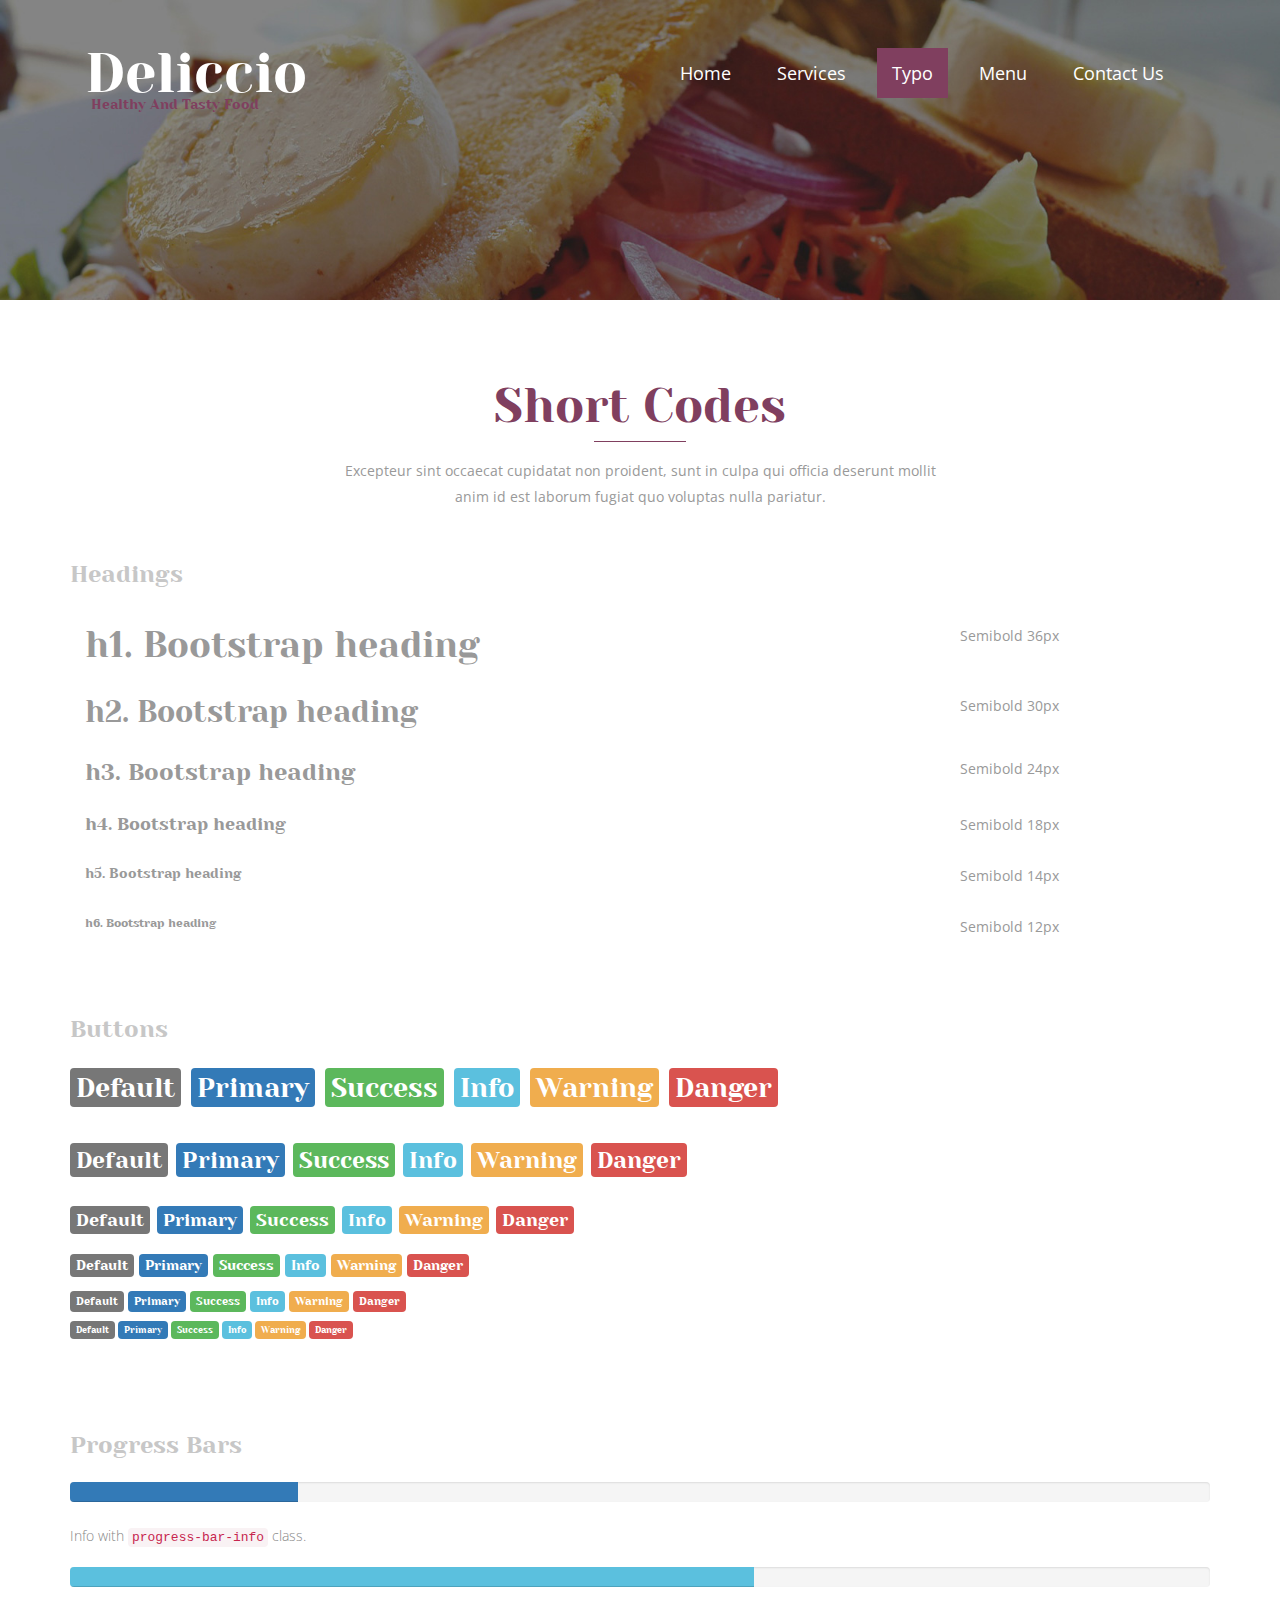
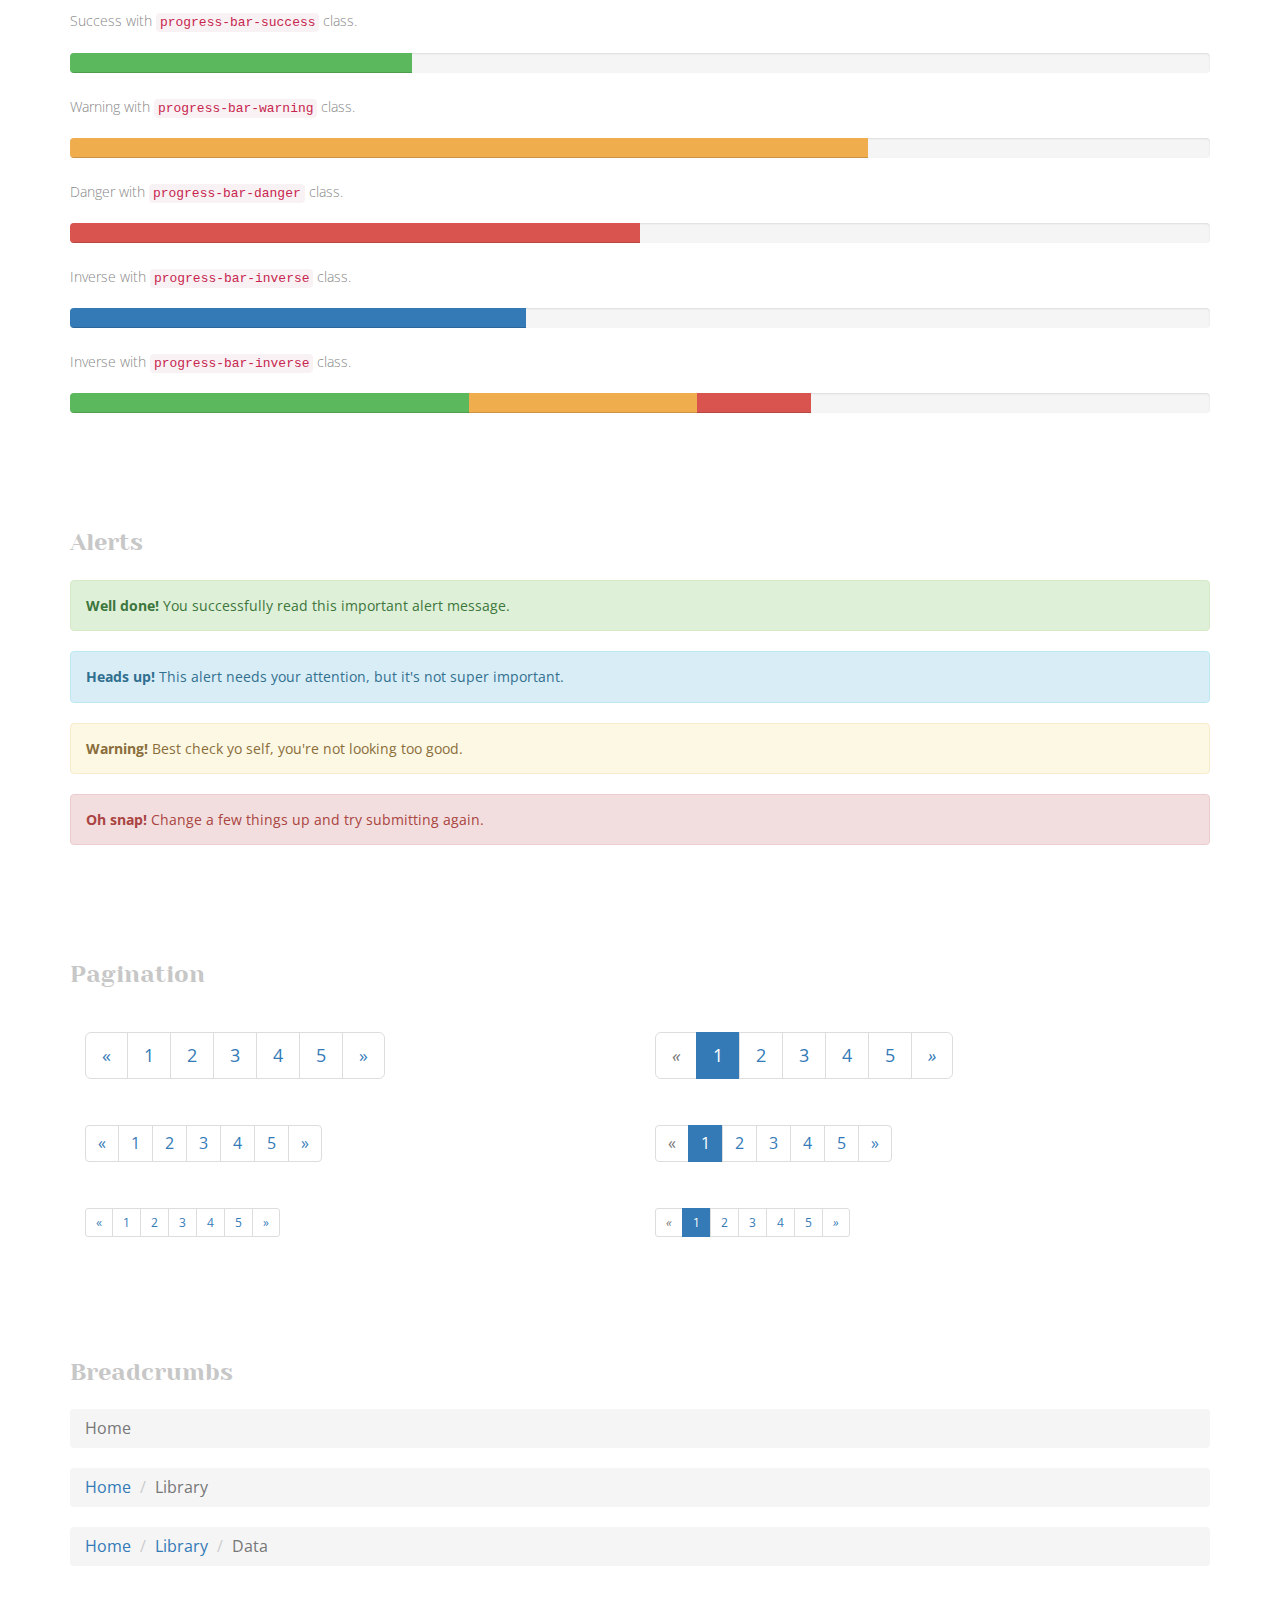
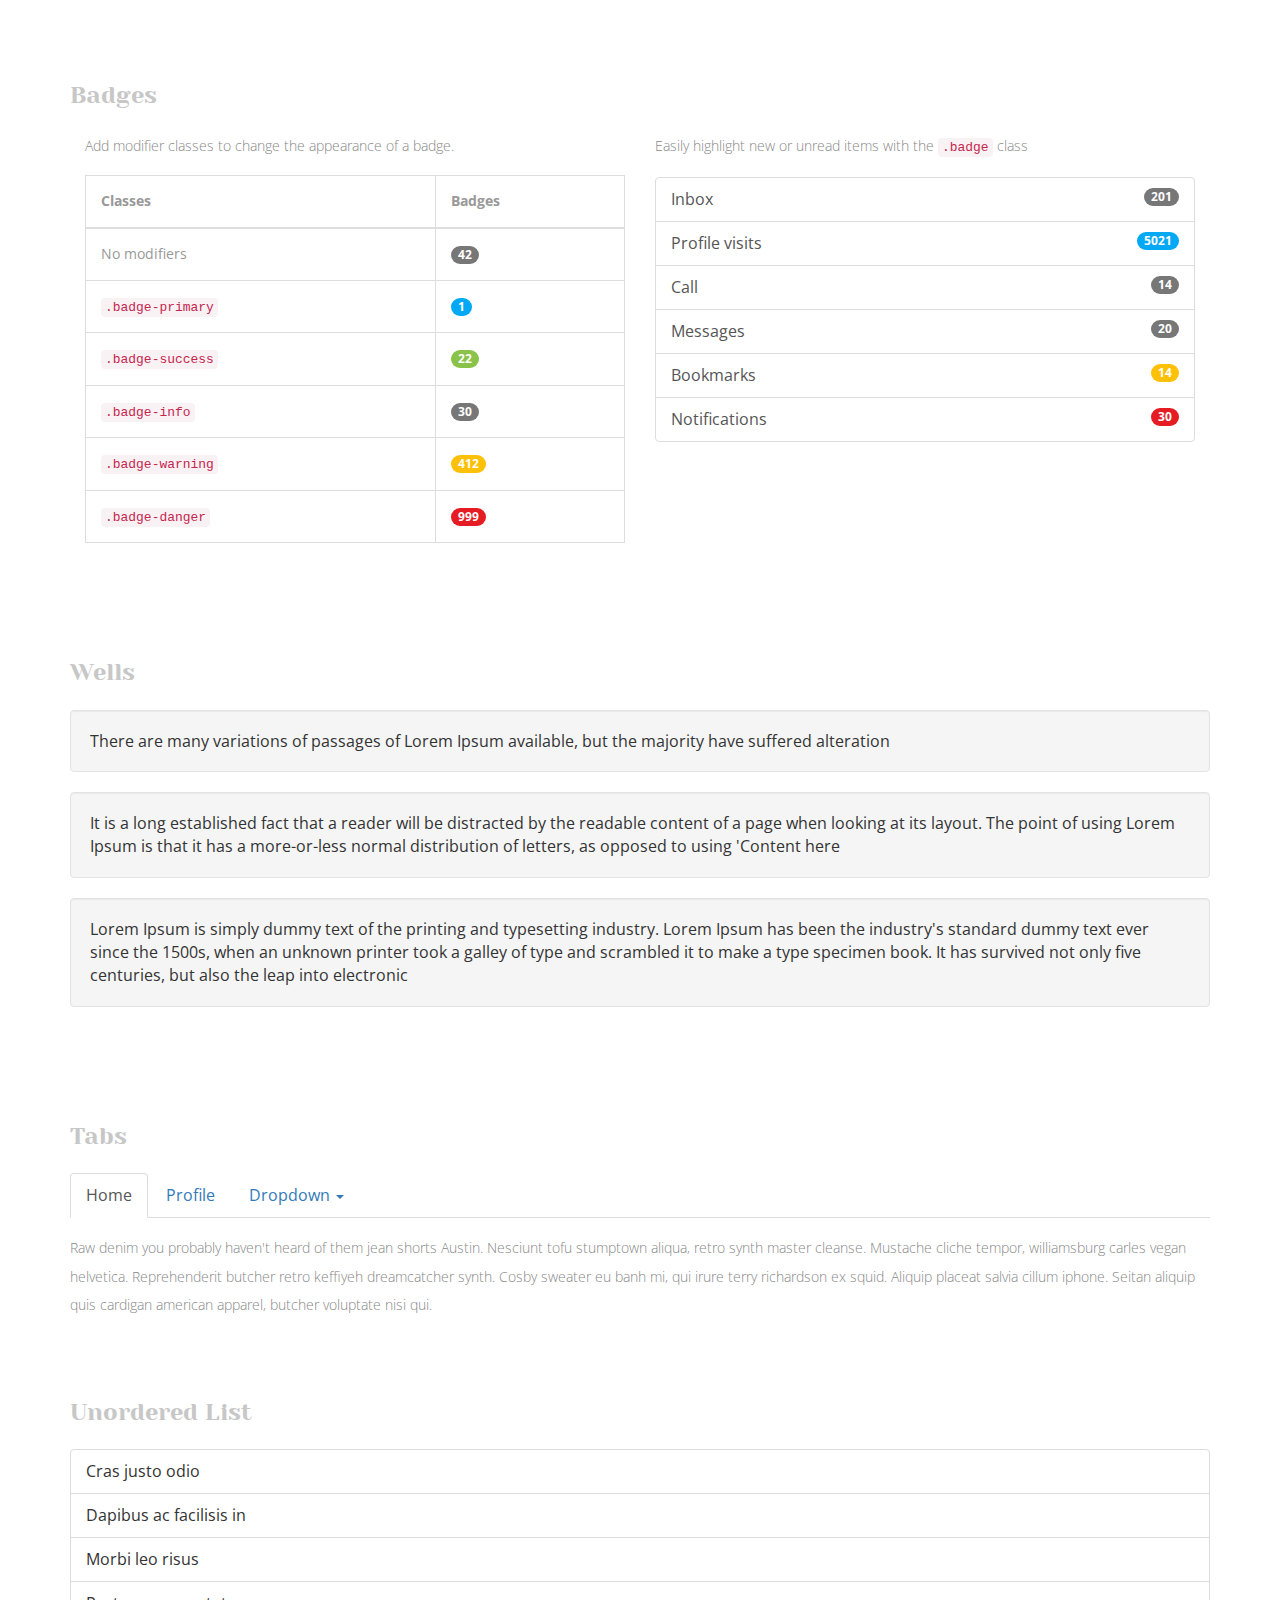
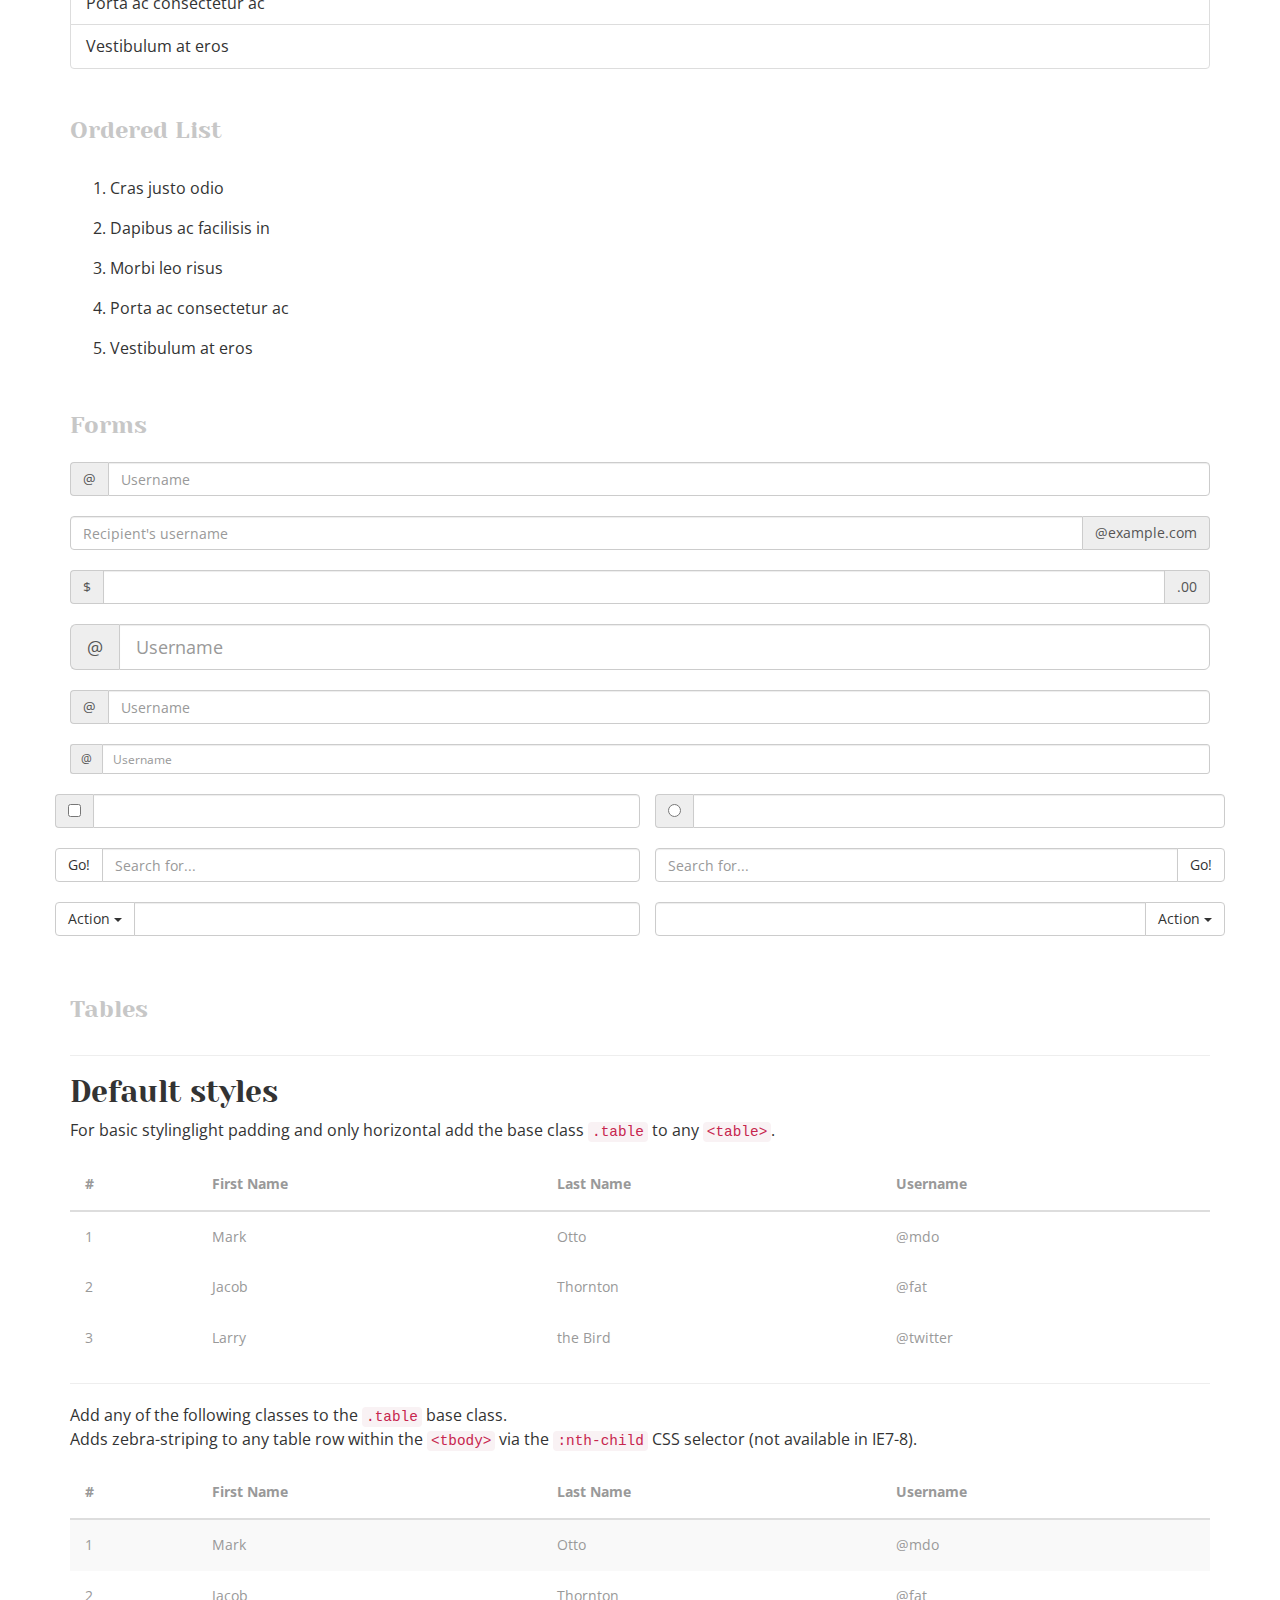
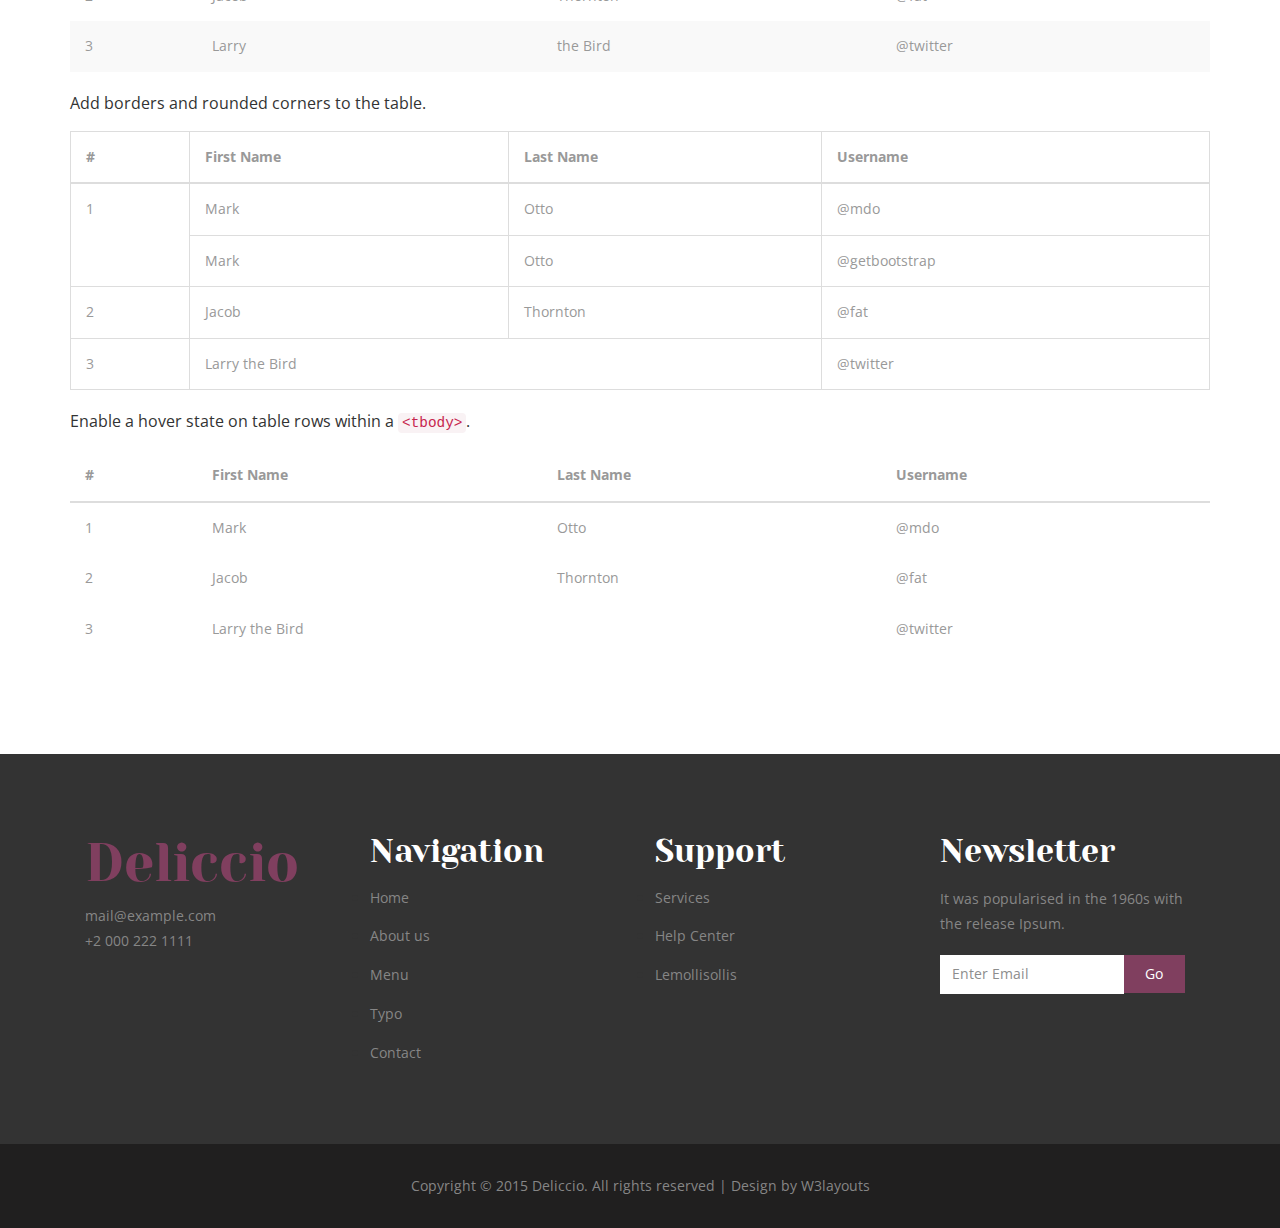
<file: webgui/typo.html>
<!DOCTYPE html>
<html>
<head>
<title>Deliccio | typo</title>
<!-- for-mobile-apps -->
<meta name="viewport" content="width=device-width, initial-scale=1">
<meta http-equiv="Content-Type" content="text/html; charset=utf-8" />
<!-- //for-mobile-apps -->
<link href="css/bootstrap.css" rel="stylesheet" type="text/css" media="all" />
<link href="css/style.css" rel="stylesheet" type="text/css" media="all" />
<!-- js -->
<script src="js/jquery-1.11.1.min.js"></script>
<!-- //js -->
<!-- FlexSlider -->
<link rel="stylesheet" href="css/flexslider.css" type="text/css" media="screen" />
<script defer src="js/jquery.flexslider.js"></script>
<script type="text/javascript">
						$(window).load(function(){
						  $('.flexslider').flexslider({
							animation: "slide",
							start: function(slider){
							  $('body').removeClass('loading');
							}
						  });
						});
					  </script>
<!-- //FlexSlider -->
<link href='//fonts.googleapis.com/css?family=Open+Sans:400,300,300italic,400italic,600,600italic,700,700italic,800,800italic' rel='stylesheet' type='text/css'>
</head>
	
<body>
<!-- banner -->
	<div class="banner1">
		<div class="container">
			<div class="header-nav">
				<nav class="navbar navbar-default">
					<!-- Brand and toggle get grouped for better mobile display -->
					<div class="navbar-header">
					  <button type="button" class="navbar-toggle collapsed" data-toggle="collapse" data-target="#bs-example-navbar-collapse-1">
						<span class="sr-only">Toggle navigation</span>
						<span class="icon-bar"></span>
						<span class="icon-bar"></span>
						<span class="icon-bar"></span>
					  </button>
						<div class="logo">
							<a class="navbar-brand" href="index.html">Deliccio <span>Healthy And Tasty Food</span></a>
						</div>
					</div>

					<!-- Collect the nav links, forms, and other content for toggling -->
					<div class="collapse navbar-collapse nav-wil" id="bs-example-navbar-collapse-1">
					  <ul class="nav navbar-nav">
						<li><a href="index.html">Home</a></li>
						<li><a href="services.html">Services</a></li>
						<li class="active"><a href="typo.html">Typo</a></li>
						<li><a href="menu.html">Menu</a></li>
						<li><a href="contact.html">Contact Us</a></li>
					  </ul>
					</div><!-- /.navbar-collapse -->
				</nav>
			</div>
		</div>
	</div>
<!-- //banner -->
<!--typography-page -->
	<div class="typo">
		<div class="container">
			<h3 class="title">Short Codes</h3>
			<div class="line">
			</div>
			<p class="proident">Excepteur sint occaecat cupidatat non proident, sunt in culpa qui officia 
				deserunt mollit anim id est laborum fugiat quo voluptas nulla pariatur.</p>
			<div class="grid_3 grid_4">
				<h3 class="hdg">Headings</h3>
				<div class="bs-example">
					<table class="table">
						<tbody>
							<tr>
								<td><h1 id="h1.-bootstrap-heading">h1. Bootstrap heading<a class="anchorjs-link" href="#h1.-bootstrap-heading"><span class="anchorjs-icon"></span></a></h1></td>
								<td class="type-info">Semibold 36px</td>
							</tr>
							<tr>
								<td><h2 id="h2.-bootstrap-heading">h2. Bootstrap heading<a class="anchorjs-link" href="#h2.-bootstrap-heading"><span class="anchorjs-icon"></span></a></h2></td>
								<td class="type-info">Semibold 30px</td>
							</tr>
							<tr>
								<td><h3 id="h3.-bootstrap-heading">h3. Bootstrap heading<a class="anchorjs-link" href="#h3.-bootstrap-heading"><span class="anchorjs-icon"></span></a></h3></td>
								<td class="type-info">Semibold 24px</td>
							</tr>
							<tr>
								<td><h4 id="h4.-bootstrap-heading">h4. Bootstrap heading<a class="anchorjs-link" href="#h4.-bootstrap-heading"><span class="anchorjs-icon"></span></a></h4></td>
								<td class="type-info">Semibold 18px</td>
							</tr>
							<tr>
								<td><h5 id="h5.-bootstrap-heading">h5. Bootstrap heading<a class="anchorjs-link" href="#h5.-bootstrap-heading"><span class="anchorjs-icon"></span></a></h5></td>
								<td class="type-info">Semibold 14px</td>
							</tr>
							<tr>
								<td><h6>h6. Bootstrap heading</h6></td>
								<td class="type-info">Semibold 12px</td>
							</tr>
						</tbody>
					</table>
				</div>
			</div>
			<div class="grid_3 grid_5">
				<h3>Buttons</h3>
				<h1>
					<a href="#"><span class="label label-default">Default</span></a>
					<a href="#"><span class="label label-primary">Primary</span></a>
					<a href="#"><span class="label label-success">Success</span></a>
					<a href="#"><span class="label label-info">Info</span></a>
					<a href="#"><span class="label label-warning">Warning</span></a>
					<a href="#"><span class="label label-danger">Danger</span></a>
				</h1>
				<h2>
					<a href="#"><span class="label label-default">Default</span></a>
					<a href="#"><span class="label label-primary">Primary</span></a>
					<a href="#"><span class="label label-success">Success</span></a>
					<a href="#"><span class="label label-info">Info</span></a>
					<a href="#"><span class="label label-warning">Warning</span></a>
					<a href="#"><span class="label label-danger">Danger</span></a>
				</h2>
				<h3>
					<a href="#"><span class="label label-default">Default</span></a>
					<a href="#"><span class="label label-primary">Primary</span></a>
					<a href="#"><span class="label label-success">Success</span></a>
					<a href="#"><span class="label label-info">Info</span></a>
					<a href="#"><span class="label label-warning">Warning</span></a>
					<a href="#"><span class="label label-danger">Danger</span></a>
				</h3>
				<h4>
					<a href="#"><span class="label label-default">Default</span></a>
					<a href="#"><span class="label label-primary">Primary</span></a>
					<a href="#"><span class="label label-success">Success</span></a>
					<a href="#"><span class="label label-info">Info</span></a>
					<a href="#"><span class="label label-warning">Warning</span></a>
					<a href="#"><span class="label label-danger">Danger</span></a>
				</h4>
				<h5>
					<a href="#"><span class="label label-default">Default</span></a>
					<a href="#"><span class="label label-primary">Primary</span></a>
					<a href="#"><span class="label label-success">Success</span></a>
					<a href="#"><span class="label label-info">Info</span></a>
					<a href="#"><span class="label label-warning">Warning</span></a>
					<a href="#"><span class="label label-danger">Danger</span></a>
				</h5>
				<h6>
					<a href="#"><span class="label label-default">Default</span></a>
					<a href="#"><span class="label label-primary">Primary</span></a>
					<a href="#"><span class="label label-success">Success</span></a>
					<a href="#"><span class="label label-info">Info</span></a>
					<a href="#"><span class="label label-warning">Warning</span></a>
					<a href="#"><span class="label label-danger">Danger</span></a>
				</h6>
			</div>			   
			<div class="grid_3 grid_5">
				<h3>Progress Bars</h3>
				<div class="tab-content">
					<div class="tab-pane active" id="domprogress">
						<div class="progress">    
							<div class="progress-bar progress-bar-primary" style="width: 20%"></div>
						</div>
						<p>Info with <code>progress-bar-info</code> class.</p>
						<div class="progress">    
							<div class="progress-bar progress-bar-info" style="width: 60%"></div>
						</div>
						<p>Success with <code>progress-bar-success</code> class.</p>
						<div class="progress">
							<div class="progress-bar progress-bar-success" style="width: 30%"></div>
						</div>
						<p>Warning with <code>progress-bar-warning</code> class.</p>
						<div class="progress">
							<div class="progress-bar progress-bar-warning" style="width: 70%"></div>
						</div>
						<p>Danger with <code>progress-bar-danger</code> class.</p>
						<div class="progress">
							<div class="progress-bar progress-bar-danger" style="width: 50%"></div>
						</div>
						<p>Inverse with <code>progress-bar-inverse</code> class.</p>
						<div class="progress">
							<div class="progress-bar progress-bar-inverse" style="width: 40%"></div>
						</div>
						<p>Inverse with <code>progress-bar-inverse</code> class.</p>
						<div class="progress">
							<div class="progress-bar progress-bar-success" style="width: 35%"><span class="sr-only">35% Complete (success)</span></div>
							<div class="progress-bar progress-bar-warning" style="width: 20%"><span class="sr-only">20% Complete (warning)</span></div>
							<div class="progress-bar progress-bar-danger" style="width: 10%"><span class="sr-only">10% Complete (danger)</span></div>
						</div>
					</div>
				</div>
			</div>
			<div class="grid_3 grid_5">
				<h3>Alerts</h3>
				<div class="alert alert-success" role="alert">
					<strong>Well done!</strong> You successfully read this important alert message.
				</div>
				<div class="alert alert-info" role="alert">
					<strong>Heads up!</strong> This alert needs your attention, but it's not super important.
				</div>
				<div class="alert alert-warning" role="alert">
					<strong>Warning!</strong> Best check yo self, you're not looking too good.
				</div>
				<div class="alert alert-danger" role="alert">
					<strong>Oh snap!</strong> Change a few things up and try submitting again.
				</div>
			</div>
			<div class="grid_3 grid_5">
				<h3>Pagination</h3>
				<div class="col-md-6">
					<nav>
						<ul class="pagination pagination-lg">
							<li><a href="#" aria-label="Previous"><span aria-hidden="true">«</span></a></li>
							<li><a href="#">1</a></li>
							<li><a href="#">2</a></li>
							<li><a href="#">3</a></li>
							<li><a href="#">4</a></li>
							<li><a href="#">5</a></li>
							<li><a href="#" aria-label="Next"><span aria-hidden="true">»</span></a></li>
						</ul>
					</nav>
					<nav>
						<ul class="pagination">
							<li><a href="#" aria-label="Previous"><span aria-hidden="true">«</span></a></li>
							<li><a href="#">1</a></li>
							<li><a href="#">2</a></li>
							<li><a href="#">3</a></li>
							<li><a href="#">4</a></li>
							<li><a href="#">5</a></li>
							<li><a href="#" aria-label="Next"><span aria-hidden="true">»</span></a></li>
						</ul>
					</nav>
					<nav>
						<ul class="pagination pagination-sm">
							<li><a href="#" aria-label="Previous"><span aria-hidden="true">«</span></a></li>
							<li><a href="#">1</a></li>
							<li><a href="#">2</a></li>
							<li><a href="#">3</a></li>
							<li><a href="#">4</a></li>
							<li><a href="#">5</a></li>
							<li><a href="#" aria-label="Next"><span aria-hidden="true">»</span></a></li>
						</ul>
					</nav>
				</div>
				<div class="col-md-6">
					<ul class="pagination pagination-lg">
						<li class="disabled"><a href="#"><i class="fa fa-angle-left">«</i></a></li>
						<li class="active"><a href="#">1</a></li>
						<li><a href="#">2</a></li>
						<li><a href="#">3</a></li>
						<li><a href="#">4</a></li>
						<li><a href="#">5</a></li>
						<li><a href="#"><i class="fa fa-angle-right">»</i></a></li>
					</ul>
					<nav>
						<ul class="pagination">
							<li class="disabled"><a href="#" aria-label="Previous"><span aria-hidden="true">«</span></a></li>
							<li class="active"><a href="#">1 <span class="sr-only">(current)</span></a></li>
							<li><a href="#">2</a></li>
							<li><a href="#">3</a></li>
							<li><a href="#">4</a></li>
							<li><a href="#">5</a></li>
							<li><a href="#" aria-label="Next"><span aria-hidden="true">»</span></a></li>
						</ul>
					</nav>
					<ul class="pagination pagination-sm">
						<li class="disabled"><a href="#"><i class="fa fa-angle-left">«</i></a></li>
						<li class="active"><a href="#">1</a></li>
						<li><a href="#">2</a></li>
						<li><a href="#">3</a></li>
						<li><a href="#">4</a></li>
						<li><a href="#">5</a></li>
						<li><a href="#"><i class="fa fa-angle-right">»</i></a></li>
					</ul>
				</div>
				<div class="clearfix"> </div>
			</div>
			<div class="grid_3 grid_5">
				<h3>Breadcrumbs</h3>
				<ol class="breadcrumb">
					<li class="active">Home</li>
				</ol>
				<ol class="breadcrumb">
					<li><a href="#">Home</a></li>
					<li class="active">Library</li>
				</ol>
				<ol class="breadcrumb">
					<li><a href="#">Home</a></li>
					<li><a href="#">Library</a></li>
					<li class="active">Data</li>
				</ol>
			</div>
			<div class="grid_3 grid_5">
				<h3>Badges</h3>
				<div class="col-md-6">
					<p>Add modifier classes to change the appearance of a badge.</p>
					<table class="table table-bordered">
						<thead>
							<tr>
								<th>Classes</th>
								<th>Badges</th>
							</tr>
						</thead>
						<tbody>
							<tr>
								<td>No modifiers</td>
								<td><span class="badge">42</span></td>
							</tr>
							<tr>
								<td><code>.badge-primary</code></td>
								<td><span class="badge badge-primary">1</span></td>
							</tr>
							<tr>
								<td><code>.badge-success</code></td>
								<td><span class="badge badge-success">22</span></td>
							</tr>
							<tr>
								<td><code>.badge-info</code></td>
								<td><span class="badge badge-info">30</span></td>
							</tr>
							<tr>
								<td><code>.badge-warning</code></td>
								<td><span class="badge badge-warning">412</span></td>
							</tr>
							<tr>
								<td><code>.badge-danger</code></td>
								<td><span class="badge badge-danger">999</span></td>
							</tr>
						</tbody>
					</table>                    
				</div>
				<div class="col-md-6">
					<p>Easily highlight new or unread items with the <code>.badge</code> class</p>
					<div class="list-group list-group-alternate"> 
						<a href="#" class="list-group-item"><span class="badge">201</span> <i class="ti ti-email"></i> Inbox </a> 
						<a href="#" class="list-group-item"><span class="badge badge-primary">5021</span> <i class="ti ti-eye"></i> Profile visits </a> 
						<a href="#" class="list-group-item"><span class="badge">14</span> <i class="ti ti-headphone-alt"></i> Call </a> 
						<a href="#" class="list-group-item"><span class="badge">20</span> <i class="ti ti-comments"></i> Messages </a> 
						<a href="#" class="list-group-item"><span class="badge badge-warning">14</span> <i class="ti ti-bookmark"></i> Bookmarks </a> 
						<a href="#" class="list-group-item"><span class="badge badge-danger">30</span> <i class="ti ti-bell"></i> Notifications </a> 
					</div>
				</div>
			   <div class="clearfix"> </div>
			</div>	 
			<div class="grid_3 grid_5">
				<h3>Wells</h3>
				<div class="well">
					There are many variations of passages of Lorem Ipsum available, but the majority have suffered alteration
				</div>
				<div class="well">
					It is a long established fact that a reader will be distracted by the readable content of a page when looking at its layout. The point of using Lorem Ipsum is that it has a more-or-less normal distribution of letters, as opposed to using 'Content here
				</div>
				<div class="well">
						Lorem Ipsum is simply dummy text of the printing and typesetting industry. Lorem Ipsum has been the industry's standard dummy text ever since the 1500s, when an unknown printer took a galley of type and scrambled it to make a type specimen book. It has survived not only five centuries, but also the leap into electronic
				</div>
			</div>
			<div class="grid_3 grid_5">
				<h3 class="bars">Tabs</h3>
				<div class="bs-example bs-example-tabs" role="tabpanel" data-example-id="togglable-tabs">
					<ul id="myTab" class="nav nav-tabs" role="tablist">
						<li role="presentation" class="active"><a href="#home" id="home-tab" role="tab" data-toggle="tab" aria-controls="home" aria-expanded="true">Home</a></li>
						<li role="presentation"><a href="#profile" role="tab" id="profile-tab" data-toggle="tab" aria-controls="profile">Profile</a></li>
						<li role="presentation" class="dropdown">
							<a href="#" id="myTabDrop1" class="dropdown-toggle" data-toggle="dropdown" aria-controls="myTabDrop1-contents">Dropdown <span class="caret"></span></a>
							<ul class="dropdown-menu" role="menu" aria-labelledby="myTabDrop1" id="myTabDrop1-contents">
								<li><a href="#dropdown1" tabindex="-1" role="tab" id="dropdown1-tab" data-toggle="tab" aria-controls="dropdown1">@fat</a></li>
								<li><a href="#dropdown2" tabindex="-1" role="tab" id="dropdown2-tab" data-toggle="tab" aria-controls="dropdown2">@mdo</a></li>
							</ul>
						</li>
					</ul>
					<div id="myTabContent" class="tab-content">
						<div role="tabpanel" class="tab-pane fade in active" id="home" aria-labelledby="home-tab">
							<p>Raw denim you probably haven't heard of them jean shorts Austin. Nesciunt tofu stumptown aliqua, retro synth master cleanse. Mustache cliche tempor, williamsburg carles vegan helvetica. Reprehenderit butcher retro keffiyeh dreamcatcher synth. Cosby sweater eu banh mi, qui irure terry richardson ex squid. Aliquip placeat salvia cillum iphone. Seitan aliquip quis cardigan american apparel, butcher voluptate nisi qui.</p>
						</div>
						<div role="tabpanel" class="tab-pane fade" id="profile" aria-labelledby="profile-tab">
							<p>Food truck fixie locavore, accusamus mcsweeney's marfa nulla single-origin coffee squid. Exercitation +1 labore velit, blog sartorial PBR leggings next level wes anderson artisan four loko farm-to-table craft beer twee. Qui photo booth letterpress, commodo enim craft beer mlkshk aliquip jean shorts ullamco ad vinyl cillum PBR. Homo nostrud organic, assumenda labore aesthetic magna delectus mollit. Keytar helvetica VHS salvia yr, vero magna velit sapiente labore stumptown. Vegan fanny pack odio cillum wes anderson 8-bit, sustainable jean shorts beard ut DIY ethical culpa terry richardson biodiesel. Art party scenester stumptown, tumblr butcher vero sint qui sapiente accusamus tattooed echo park.</p>
						</div>
						<div role="tabpanel" class="tab-pane fade" id="dropdown1" aria-labelledby="dropdown1-tab">
							<p>Etsy mixtape wayfarers, ethical wes anderson tofu before they sold out mcsweeney's organic lomo retro fanny pack lo-fi farm-to-table readymade. Messenger bag gentrify pitchfork tattooed craft beer, iphone skateboard locavore carles etsy salvia banksy hoodie helvetica. DIY synth PBR banksy irony. Leggings gentrify squid 8-bit cred pitchfork. Williamsburg banh mi whatever gluten-free, carles pitchfork biodiesel fixie etsy retro mlkshk vice blog. Scenester cred you probably haven't heard of them, vinyl craft beer blog stumptown. Pitchfork sustainable tofu synth chambray yr.</p>
						</div>
						<div role="tabpanel" class="tab-pane fade" id="dropdown2" aria-labelledby="dropdown2-tab">
							<p>Trust fund seitan letterpress, keytar raw denim keffiyeh etsy art party before they sold out master cleanse gluten-free squid scenester freegan cosby sweater. Fanny pack portland seitan DIY, art party locavore wolf cliche high life echo park Austin. Cred vinyl keffiyeh DIY salvia PBR, banh mi before they sold out farm-to-table VHS viral locavore cosby sweater. Lomo wolf viral, mustache readymade thundercats keffiyeh craft beer marfa ethical. Wolf salvia freegan, sartorial keffiyeh echo park vegan.</p>
						</div>
					</div>
				</div>
			</div>
			<h3 class="bars">Unordered List</h3>
			<ul class="list-group">
			  <li class="list-group-item">Cras justo odio</li>
			  <li class="list-group-item">Dapibus ac facilisis in</li>
			  <li class="list-group-item">Morbi leo risus</li>
			  <li class="list-group-item">Porta ac consectetur ac</li>
			  <li class="list-group-item">Vestibulum at eros</li>
			</ul>
			<h3 class="bars">Ordered List</h3>
			<ol>
				<li class="list-group-item1">Cras justo odio</li>
				<li class="list-group-item1">Dapibus ac facilisis in</li>
				<li class="list-group-item1">Morbi leo risus</li>
				<li class="list-group-item1">Porta ac consectetur ac</li>
				<li class="list-group-item1">Vestibulum at eros</li>
			</ol>
			<h3 class="bars">Forms</h3>
			<div class="input-group">
				<span class="input-group-addon" id="basic-addon1">@</span>
				<input type="text" class="form-control" placeholder="Username" aria-describedby="basic-addon1">
			</div>
			<div class="input-group">
				<input type="text" class="form-control" placeholder="Recipient's username" aria-describedby="basic-addon2">
				<span class="input-group-addon" id="basic-addon2">@example.com</span>
			</div>
			<div class="input-group">
				<span class="input-group-addon">$</span>
					<input type="text" class="form-control" aria-label="Amount (to the nearest dollar)">
				<span class="input-group-addon">.00</span>
			</div>
			<div class="input-group input-group-lg">
				<span class="input-group-addon" id="sizing-addon1">@</span>
				<input type="text" class="form-control" placeholder="Username" aria-describedby="sizing-addon1">
			</div>
			<div class="input-group">
				<span class="input-group-addon" id="sizing-addon2">@</span>
				<input type="text" class="form-control" placeholder="Username" aria-describedby="sizing-addon2">
			</div>
			<div class="input-group input-group-sm">
				<span class="input-group-addon" id="sizing-addon3">@</span>
				<input type="text" class="form-control" placeholder="Username" aria-describedby="sizing-addon3">
			</div>
			<div class="row">
				<div class="col-lg-6 in-gp-tl">
					<div class="input-group">
						<span class="input-group-addon">
							<input type="checkbox" aria-label="...">
						</span>
						<input type="text" class="form-control" aria-label="...">
					</div><!-- /input-group -->
				</div><!-- /.col-lg-6 -->
				<div class="col-lg-6 in-gp-tb">
					<div class="input-group">
						<span class="input-group-addon">
							<input type="radio" aria-label="...">
						</span>
						<input type="text" class="form-control" aria-label="...">
					</div><!-- /input-group -->
				</div><!-- /.col-lg-6 -->
			</div><!-- /.row -->
			<div class="row">
				<div class="col-lg-6 in-gp-tl">
					<div class="input-group">
						<span class="input-group-btn">
							<button class="btn btn-default" type="button">Go!</button>
						</span>
						<input type="text" class="form-control" placeholder="Search for...">
					</div><!-- /input-group -->
				</div><!-- /.col-lg-6 -->
				<div class="col-lg-6 in-gp-tb">
					<div class="input-group">
						<input type="text" class="form-control" placeholder="Search for...">
						<span class="input-group-btn">
							<button class="btn btn-default" type="button">Go!</button>
						</span>
					</div><!-- /input-group -->
				</div><!-- /.col-lg-6 -->
			</div><!-- /.row -->
			<div class="row">
				<div class="col-lg-6 in-gp-tl">
					<div class="input-group">
						<div class="input-group-btn">
							<button type="button" class="btn btn-default dropdown-toggle" data-toggle="dropdown" aria-haspopup="true" aria-expanded="false">Action <span class="caret"></span></button>
							<ul class="dropdown-menu">
								<li><a href="#">Action</a></li>
								<li><a href="#">Another action</a></li>
								<li><a href="#">Something else here</a></li>
								<li role="separator" class="divider"></li>
								<li><a href="#">Separated link</a></li>
							</ul>
						</div><!-- /btn-group -->
						<input type="text" class="form-control" aria-label="...">
					</div><!-- /input-group -->
				</div><!-- /.col-lg-6 -->
				<div class="col-lg-6 in-gp-tb">
					<div class="input-group">
						<input type="text" class="form-control" aria-label="...">
						<div class="input-group-btn">
							<button type="button" class="btn btn-default dropdown-toggle" data-toggle="dropdown" aria-haspopup="true" aria-expanded="false">Action <span class="caret"></span></button>
							<ul class="dropdown-menu dropdown-menu-right">
								<li><a href="#">Action</a></li>
								<li><a href="#">Another action</a></li>
								<li><a href="#">Something else here</a></li>
								<li role="separator" class="divider"></li>
								<li><a href="#">Separated link</a></li>
							</ul>
						</div><!-- /btn-group -->
					</div><!-- /input-group -->
				</div><!-- /.col-lg-6 -->
			</div><!-- /.row -->
			<div class="page-header">
				<h3 class="bars">Tables</h3>
			</div>
			<h2 class="typoh2">Default styles</h2>
			<p>For basic stylinglight padding and only horizontal add the base class <code>.table</code> to any <code>&lt;table&gt;</code>.</p>
			<div class="bs-docs-example">
				<table class="table">
					<thead>
						<tr>
							<th>#</th>
							<th>First Name</th>
							<th>Last Name</th>
							<th>Username</th>
						</tr>
					</thead>
					<tbody>
						<tr>
							<td>1</td>
							<td>Mark</td>
							<td>Otto</td>
							<td>@mdo</td>
						</tr>
						<tr>
							<td>2</td>
							<td>Jacob</td>
							<td>Thornton</td>
							<td>@fat</td>
						</tr>
						<tr>
							<td>3</td>
							<td>Larry</td>
							<td>the Bird</td>
							<td>@twitter</td>
						</tr>
					</tbody>
				</table>
			</div>
			<hr class="bs-docs-separator">
			<p>Add any of the following classes to the <code>.table</code> base class.</p>
			<p>Adds zebra-striping to any table row within the <code>&lt;tbody&gt;</code> via the <code>:nth-child</code> CSS selector (not available in IE7-8).</p>
			<div class="bs-docs-example">
				<table class="table table-striped">
					<thead>
						<tr>
							<th>#</th>
							<th>First Name</th>
							<th>Last Name</th>
							<th>Username</th>
						</tr>
					</thead>
					<tbody>
						<tr>
							<td>1</td>
							<td>Mark</td>
							<td>Otto</td>
							<td>@mdo</td>
						</tr>
						<tr>
							<td>2</td>
							<td>Jacob</td>
							<td>Thornton</td>
							<td>@fat</td>
						</tr>
						<tr>
							<td>3</td>
							<td>Larry</td>
							<td>the Bird</td>
							<td>@twitter</td>
						</tr>
					</tbody>
				</table>
			</div>
			<p>Add borders and rounded corners to the table.</p>
			<div class="bs-docs-example">
				<table class="table table-bordered">
					<thead>
						<tr>
							<th>#</th>
							<th>First Name</th>
							<th>Last Name</th>
							<th>Username</th>
						</tr>
					</thead>
					<tbody>
						<tr>
							<td rowspan="2">1</td>
							<td>Mark</td>
							<td>Otto</td>
							<td>@mdo</td>
						</tr>
						<tr>
							<td>Mark</td>
							<td>Otto</td>
							<td>@getbootstrap</td>
						</tr>
						<tr>
							<td>2</td>
							<td>Jacob</td>
							<td>Thornton</td>
							<td>@fat</td>
						</tr>
						<tr>
							<td>3</td>
							<td colspan="2">Larry the Bird</td>
							<td>@twitter</td>
						</tr>
					</tbody>
				</table>
			</div>
			<p>Enable a hover state on table rows within a <code>&lt;tbody&gt;</code>.</p>
			<div class="bs-docs-example">
				<table class="table table-hover">
					<thead>
						<tr>
						  <th>#</th>
						  <th>First Name</th>
						  <th>Last Name</th>
						  <th>Username</th>
						</tr>
					</thead>
					<tbody>
						<tr>
						  <td>1</td>
						  <td>Mark</td>
						  <td>Otto</td>
						  <td>@mdo</td>
						</tr>
						<tr>
						  <td>2</td>
						  <td>Jacob</td>
						  <td>Thornton</td>
						  <td>@fat</td>
						</tr>
						<tr>
						  <td>3</td>
						  <td colspan="2">Larry the Bird</td>
						  <td>@twitter</td>
						</tr>
					</tbody>
				</table>
			</div>
		</div>
	</div>
<!-- //typography-page -->
<!--footer-->
	<div class="footer">
		<div class="container">
			<div class="footer-row">
				<div class="col-md-3 footer-grids">
					<h4><a href="index.html">Deliccio</a></h4>
					<p><a href="mailto:info@example.com">mail@example.com</a></p>
					<p>+2 000 222 1111</p>
				</div>
				<div class="col-md-3 footer-grids">
					<h3>Navigation</h3>					
					<ul>
						<li><a href="index.html">Home</a></li>
						<li><a href="index.html">About us</a></li>
						<li><a href="menu.html">Menu</a></li>
						<li><a href="typo.html">Typo</a></li>
						<li><a href="contact.html">Contact</a></li>
					</ul>
				</div>
				<div class="col-md-3 footer-grids">
					<h3>Support</h3>
					<ul>
						<li><a href="services.html">Services</a></li>
						<li><a href="#">Help Center</a></li>
						<li><a href="#">Lemollisollis</a></li>
					</ul>
				</div>
				<div class="col-md-3 footer-grids">	
					<h3>Newsletter</h3>
					<p>It was popularised in the 1960s with the release Ipsum. <p>
					<form>					 
					    <input type="text" class="text" value="Enter Email" onfocus="this.value = '';" onblur="if (this.value == '') {this.value = 'Enter Email';}">
						<input type="submit" value="Go">					 
				 </form>
				</div>
				<div class="clearfix"> </div>
			</div>
		</div>
	</div>
	<div class="footer-bottom">
		<div class="container">		
			<p>Copyright © 2015 Deliccio. All rights reserved | Design by <a href="http://w3layouts.com">W3layouts</a></p>					
		</div>
	</div>
<!--//footer-->	
<!-- for bootstrap working -->
		<script src="js/bootstrap.js"> </script>
<!-- //for bootstrap working -->
</body>
</html>
</file>
<file: webgui/css/style.css>
/*--
Author: W3layouts
Author URL: http://w3layouts.com
Distributor: http://bootstraptema.ru/
License: Creative Commons Attribution 3.0 Unported
License URL: http://creativecommons.org/licenses/by/3.0/
--*/
html, body{
    font-size: 100%;
	background:	#fff;
	font-family: 'Open Sans', sans-serif;
}
@font-face {
   font-family: 'YesevaOne-Regular';
   src: url(../fonts/YesevaOne-Regular.ttf)format('truetype');
}
h1,h2,h3,h4,h5,h6{
	margin:0;	
 font-family: 'YesevaOne-Regular';
}	
p{
	margin:0;
	font-family: 'Open Sans', sans-serif;
}
ul,label{
	margin:0;
	padding:0;
}
body a:hover{
	text-decoration:none;
}
/*-- banner --*/
.banner{
	    background: url(../images/banner1.jpg) no-repeat 0px 0px;
    background-size: cover;
    -webkit-background-size: cover;
    -moz-background-size: cover;
    -o-background-size: cover;
    -ms-background-size: cover;
    min-height:800px;
}
.banner1{
	background:url(../images/banner1.jpg) no-repeat 0px 0px;
	background-size:cover;
	-webkit-background-size:cover;
	-moz-background-size:cover;
	-o-background-size:cover;
	-ms-background-size:cover;
	min-height:300px;
}
.navbar-brand{
color:#fff!important;
    font-size: 3.5em;
    text-decoration: none;
	font-family: 'YesevaOne-Regular';
}
.navbar-brand span{
	display:block;
	font-size:14px;
	color:#803F5F;
	line-height: 3em;
    padding: 0 0 0 0.4em;
}
.navbar-default {
    background: none;
    border: none;
}
.navbar-nav {
    float: right;
}
.navbar-default .navbar-nav > .active > a, .navbar-default .navbar-nav > .active > a:hover, .navbar-default .navbar-nav > .active > a:focus {
    color: #fff;
    background:  #803F5F;
}
.navbar-default .navbar-nav > li > a {
       color: #fff;
   font-family: 'Open Sans', sans-serif;
    font-size: 18px;
}
.navbar-default .navbar-nav > li > a:hover, .navbar-default .navbar-nav > li > a:focus {
    color: #fff;
    background-color: #803F5F;
}
.header-nav {
    padding: 3em 0 0;
}
.banner-info-left {
    margin: 3em 0 0;
}
.banner-info-left ul{
	padding:1em 0 2em;
}
.banner-info-left ul li{
	display:inline-block;
}
.navbar-nav > li {
    margin: 0 1em 0 0;
}
ul li a.twitter{
	background:url(../images/img-sp.png) no-repeat -7px -9px;
	display:block;
	height: 41px;
    width: 41px;
	padding: 0;
}
ul li a.twitter:hover{
	background:url(../images/img-sp.png) no-repeat -71px -9px;
	display:block;
}
ul li a.g{
	background:url(../images/img-sp.png) no-repeat -7px -58px;
	display:block;
	height: 41px;
    width: 41px;
	padding: 0;
}
ul li a.g:hover{
	background:url(../images/img-sp.png) no-repeat -72px -58px;
	display:block;
}
ul li a.v{
	background:url(../images/img-sp.png) no-repeat -7px -109px;
	display:block;
	height: 41px;
    width: 41px;
	padding: 0;
}
ul li a.v:hover{
	background:url(../images/img-sp.png) no-repeat -72px -109px;
	display:block;
}
ul li a.dribble{
	background:url(../images/img-sp.png) no-repeat -7px -159px;
	display:block;
	height: 41px;
    width: 41px;
	padding: 0;
}
ul li a.dribble:hover{
	background:url(../images/img-sp.png) no-repeat -72px -159px;
	display:block;
}
.banner-info{
	margin:13em 0 0;
}
.banner-info-left h1{
	text-transform: capitalize;
    font-size: 2em;
        color:#fff;
    margin: 0;
    line-height: 1.6em;
}
.banner-info-left p{
    font-size: 14px;
    margin: 1em 0 0;
    color: #000;
    line-height: 1.8em;
    display: none;
}
.more a{
	padding:11px 30px;
	background: #803F5F;
    font-size: 16px;
	color:#fff;
	transition:.5s all;
	-webkit-transition:.5s all;
	-moz-transition:.5s all;
	-o-transition:.5s all;
	-ms-transition:.5s all;
}
.more a:hover{
	background:#fff;
	color: #803F5F;
}
.sap_tabs {
       background-color: #fff;
}
/******** SAP ************/
.sap_tabs{
	clear:both;
	font-style: normal;
	position:relative;
}
.facts {
	border: none;
	text-align: center;
	padding:1.5em;
}
.top1{
	margin-top: 2%;
}
ul.resp-tabs-list {
	list-style: none;
    margin: 0;
}
div#horizontalTab {
  background:none;
  }
.tab_list li:nth-child(2){
	margin: 2em 0 0;
}
.resp-tab-item:first-child{
	border-left:none;
}
.resp-tab-item{
	font-family: 'Open Sans', sans-serif;
	    color:#803F5F;
	font-size: 16px;
	cursor: pointer;
	    padding: 10px 105.5px;
	display: inline-block;
	margin: 0;
	text-align: center;
	list-style: none;
	float: none;
	outline: none;
	-webkit-transition: all 0.3s ease-out;
	-moz-transition: all 0.3s ease-out;
	-ms-transition: all 0.3s ease-out;
	-o-transition: all 0.3s ease-out;
	transition: all 0.3s ease-out;
	text-transform: capitalize;
}
.resp-tab-item:hover {
	text-shadow: none;
}
.resp-tab-active{
	color: #FFFFFF;
	background-color:  #803F5F;
	text-shadow: none;
}
.resp-tabs-container {
	padding: 0px;
	clear: left;
	border-top:none;
}
h2.resp-accordion {
	cursor: pointer;
	padding: 5px;
	display: none;
}
.resp-tab-content {
	display: none;
}
.resp-content-active, .resp-accordion-active {
   display: block;
}
h2.resp-accordion {
	font-size:1em;
	margin: 0px;
	padding: 10px 15px;
	background:#f77462;
	margin:10px 0;
	color:#fff;
}
h2.resp-accordion:hover{
	background:#6CC5D9;
	text-shadow: none;
	color: #FFF;
}
@media only screen and (max-width:480px) {
.sap_tabs{
	padding-top:0;
}
.resp-tabs-container{
	padding:10px;
}
ul.resp-tabs-list {
  	display: none;
}
h2.resp-accordion {
  	display: block;
}
.resp-vtabs .resp-tab-content {
  	border: 1px solid #C1C1C1;
}
.resp-vtabs .resp-tabs-container {
	border: none;
	float: none;
	width: 100%;
	min-height: initial;
	clear: none;
}
.resp-accordion-closed {
	display: none !important;
}
}
ul.tab_list{
	list-style: none;
	padding:0em;
	margin:0;
	text-align: left;
}
ul.tab_list li {
	margin-bottom: 0px;
}
ul.tab_list li a {
	font-size:13px;
	color:#8a8a8a;
	line-height: 20px;
	vertical-align: top;
	text-decoration: none;
}
ul.tab_list li a:hover {
	color:none;
}
/******** //SAP ************/
/*-- sign-in --*/
.in-form input[type="text"],.in-form input[type="password"]{
	outline: none;
       border: 1px solid #803F5F;
    width: 100%;
    padding: 12px 10px;
    color:#803F5F;
    font-size: 14px;
    background: none;
	}
.in-form input[type="password"]{
	margin:1em 0;
	}
.in-form::-webkit-input-placeholder{
	color:#fff !important;
	}
.checkbox-form{
	position:absolute;
	top: 0%;
	width: 100%;
}
.check{
	margin: .5em 0;
}
.checkbox {
	margin-bottom: 4px;
	padding-left: 38px !important;
	font-size: 1.1em;
	line-height: 27px;
	cursor: pointer;
	    font-weight: 400;
}
.checkbox {
	position: relative;
	font-size: 14px;
	color:#999;
}
.checkbox:last-child {
	margin-bottom: 0;
}
.checkbox i {
	position: absolute;
	bottom: 5px;
	left: 0;
	display: block;
	width:20px;
	height:20px;
	outline: none;
	border: 2px solid #803F5F;
}
.checkbox input + i:after {
	content: '';
	background: url("../images/tick-mark.png") no-repeat 1px 2px;
	top: 3px;
	left: 1px;
	width: 15px;																																																																																													
	height: 15px;
	font: normal 12px/16px FontAwesome;																																						
	text-align: center;
}					
.checkbox input + i:after {
	position: absolute;
	opacity: 0;
	transition: opacity 0.1s;
	-o-transition: opacity 0.1s;
	-ms-transition: opacity 0.1s;
	-moz-transition: opacity 0.1s;
	-webkit-transition: opacity 0.1s;
}
.checkbox input {
	position: absolute;
	left: -9999px;
	}
.check-left{
	float:left;
}
.checkbox input:checked + i:after {
	opacity: 1;
}
.ckeck-bg{
	position:relative;
	min-height: 120px;
}
.checkbox-form input[type="submit"] {
	border: none;
    outline: none;
    color: #FFF;
    padding: 12px 45px;
    font-size: 16px;
    margin: 1em 0 0 0;
    -webkit-appearance: none;
    background:  #803F5F;
    transition: 0.5s all;
    -webkit-transition: 0.5s all;
    -o-transition: 0.5s all;
    -moz-transition: 0.5s all;
    -ms-transition: 0.5s all;
    border-radius: 0;
  }
.check-right{
  float:right;
}
.checkbox-form input[type="submit"]:hover{
	background: #999;
    color: #fff;
}	
/*-- //sign-in --*/
/*-- sign-up --*/
.Personal h4{
	color: #803F5F;
    font-size: 1.4em;
    margin: 0 0 1em;
    text-align: left;
    text-transform: uppercase;
	}
.Personal input[type="text"]:nth-child(2){
	margin:1.5em 0;
	}
.Personal input[type="password"]:nth-child(1){
	margin:0;
	}
.Personal input[type="password"]:nth-child(2){
	margin:1.5em 0 0;
	}
.Personal h5{
	    font-size: 1.5em;
    margin: 0 0 1em;
    text-align: left;
    color: #803F5F;
    text-transform: uppercase;
	}
.Personal input[type="submit"]{
	outline: none;
    padding:12px 0;
    width: 30%;
    border: none;
    background: #803F5F;
    font-size: 16px;
    color: #fff;
    text-align: center;
    transition: 0.5s all;
    -webkit-transition: 0.5s all;
    -o-transition: 0.5s all;
    -moz-transition: 0.5s all;
    -ms-transition: 0.5s all;
    float: none;
    margin: 1em 0 0;
	}
.Personal input[type="submit"]:hover{
	color: #803F5F;
	background:#fff;
	}
/*-- //sign-up --*/
/*-- //banner --*/
/*-- welcome --*/
.welcome,.contact,.typo,.services,.menu-page,.single{
	padding:5em 0;
}
.welcome h3,.contact h3,h3.title,.services h3,.menu-title h3{
	    text-align: center;
    color: #803F5F;
    font-size: 3em;
    margin: 0;
}
.line{
	border-top: 1px solid  #803F5F;
    margin: 0.5em auto 1em;
    text-align: center;
    width: 8%;
}
p.proident{
	font-size:14px;
	color:#999;
	margin:0 auto;
	width:55%;
	text-align:center;
	    line-height: 1.9em;
}
.welcome-info{
	margin:3em 0 0;
}
.welcome-info-leftl{
	padding:0 !important;
}
.welcome-info-leftr h4{
	font-size:1.8em;
	color: #803F5F;
	margin:0;
	text-transform:capitalize;
}
.welcome-info-leftr p{
	margin:1em 0 0;
	color:#999;
	font-size:14px;
	line-height:1.8em;
}
.welcome-info-leftl img {
    padding: .5em;
    border: 2px dotted  #803F5F;
}
.welcome h2 i{
	display:block;
	font-size:.5em;
	margin: 0 0 .5em;
}
.welcome h2{
	margin:2em 0;
	color:#B32D0D;
	font-size:3em;
	text-align:center;
}
.welcome h2 span{
	color: #803F5F;
}
.welcome-grid1 p{
	font-size:14px;
	color:#999;
	margin:1em 0 2em;
	line-height:1.8em;
}
.m1 a:hover{
	background:#999;
	color:#fff;
}
.welcome-grid1 h4{
	color:#999;
	font-size:1.5em;
	margin:0;
	text-transform:capitalize;
}
/*-- //welcome --*/
/*-- welcome-bottom --*/
.welcome-bottom{
	margin:5em 0 0;
	background:url(../images/3.jpg) no-repeat 0px 0px;
	background-size:cover;
	-webkit-background-size:cover;
	-moz-background-size:cover;
	-o-background-size:cover;
	-ms-background-size:cover;
	min-height:600px;
}
.welcome-bottom-info{
	text-align:center;
	padding:10em 0 0;
}
.welcome-bottom-info h3{
	    font-size: 3em;
    color: #fff;
    margin: 0;
    line-height: 1.4em;
    text-transform: capitalize;
}
/*-- //welcome-bottom --*/
/*--footer--*/
.footer {
  padding: 5em 0 4em;
  background-color: rgb(51, 51, 51);
}
.footer h4 {
    margin:0 0 .5em;
}
.footer h3 {
    color: #fff;
    font-size: 2em;
    margin: 0 0 0.5em;
}
.footer-grids ul li {
  margin-bottom: 1em;
}
.footer-grids ul li a {
  color: #868686;
  font-size:14px;
  text-decoration: none;
}
.footer-grids ul li a:hover {
  color: #fff;
}
.footer-grids h4 a {
       color: #803F5F;
    font-size: 3em;
    text-decoration: none;
}
.footer-grids p  a{
	color: #868686;
    font-size: 14px;
    text-decoration: none;
}
.footer-grids p a:hover {
	color: #fff;
}
.footer-grids p {
	 color: #868686;
	 font-size:14px;
	 line-height: 1.8em;
	 margin:0;
}
.footer-grids form {
  margin-top: 1.2em;
}
.footer-grids form input[type="text"] {
  width: 72%;
  padding: 9px 12px;
  font-size: 0.9em;
  float: left;
  color: #8D8D8D;
  outline: none;
  border: none;
  background: #fff;
  -webkit-appearance: none;
}
.footer-grids form input[type="submit"] {
	    width: 24%;
    font-size: 14px;
    float: left;
    color: #fff;
    outline: none;
    padding: 9px 9px;
    border: none;
    background: #803F5F;
    transition: 0.5s all;
    -webkit-transition: 0.5s all;
    -moz-transition: 0.5s all;
    -o-transition: 0.5s all;
    -ms-transition: 0.5s all;
    -webkit-appearance: none;
}
.footer-grids form input[type="submit"]:hover{
	background:#999;
}
.footer-bottom {
	background-color: #201F1F;
	padding: 2em 0;
	text-align: center;
}
.footer-bottom p {
	color: #868686;
	font-size: 14px;
}
.footer-bottom p a{
	color:#868686;
}
.footer-bottom p a:hover{
	color: #803F5F;
	border-bottom:1px solid #fff;
}
/*--//footer--*/
/*-- contact --*/
.contact-left{
	float:left;
	width:40%;	
	}
.contact-left iframe{
	width:100%;
	min-height:500px;
	}
.contact-right{
	float:right;
	width:55%;
	}
.contact-right input[type="text"],.contact-right textarea,.contact-right input[type="email"]{
	outline:none;
	float: left;
    width: 48.05%;
    outline: none;
    border:1px solid #E3E2E2;
    padding: 12px 10px;
    font-size: 14px;
    background: none;
    margin-right: 1.45em;
    color: #AEAEAE;
	}
.contact-right textarea{
	width:100%;
	resize:none;
	min-height: 250px;
	}
.contact-right input[type="submit"]{
	    width: 26%;
    background: #803F5F;
    color: #fff;
    font-size: 17px;
    padding: 12px 0;
    outline: none;
    border: none;
    margin-top: 2em
	}
.contact-right input[type="submit"]:hover{
	color:#fff;
	background:#999;
	transition:.5s all;
	-webkit-transition:.5s all;
	-moz-transition:.5s all;
	-ms-transition:.5s all;
	-o-transition:.5s all;
	}
.contact-right input[type="email"]{
	margin:0;
}
.contact-grid{
		margin:3em 0 0;
	}
.contact-right input[type="text"]:nth-child(3),.contact-right input[type="text"]:nth-child(4){
	margin:1.5em 0;
	}
.contact-right input[type="text"]:nth-child(3){
	margin-right: 1.45em;
	}
.contact-right input[type="text"]:nth-child(2){
	margin-right: 0;
	}
/*-- //contact --*/
/*--Typography--*/
.show-grid [class^=col-] {
    background: #fff;
  text-align: center;
  margin-bottom: 10px;
  line-height: 2em;
  border: 10px solid #f0f0f0;
}
.show-grid [class*="col-"]:hover {
  background: #e0e0e0;
}
.grid_3{
	margin-bottom:2em;
}
.xs h3, h3.m_1{
	color:#000;
	font-size:1.7em;
	font-weight:300;
	margin-bottom: 1em;
}
.grid_3 p{
  color: #999;
  font-size: 0.85em;
  margin-bottom: 1em;
  font-weight: 300;
}
.grid_4{
	background:none;
	margin-top:50px;
}
.label {
  font-weight: 300 !important;
  border-radius:4px;
}  
.grid_5{
	background:none;
	padding:2em 0;
}
.grid_5 h3, .grid_5 h2, .grid_5 h1, .grid_5 h4, .grid_5 h5, h3.hdg, h3.bars {
	margin-bottom: 1em;
    color:#C7C7C7;
}
.table > thead > tr > th, .table > tbody > tr > th, .table > tfoot > tr > th, .table > thead > tr > td, .table > tbody > tr > td, .table > tfoot > tr > td {
  border-top: none !important;
}
.tab-content > .active {
  display: block;
  visibility: visible;
}
.pagination > .active > a, .pagination > .active > span, .pagination > .active > a:hover, .pagination > .active > span:hover, .pagination > .active > a:focus, .pagination > .active > span:focus {
  z-index: 0;
}
.badge-primary {
  background-color: #03a9f4;
}
.badge-success {
  background-color: #8bc34a;
}
.badge-warning {
  background-color: #ffc107;
}
.badge-danger {
  background-color: #e51c23;
}
.grid_3 p{
  line-height: 2em;
  color: #888;
  font-size: 0.9em;
  margin-bottom: 1em;
  font-weight: 300;
}
.bs-docs-example {
  margin: 1em 0;
}
section#tables  p {
 margin-top: 1em;
}
.tab-container .tab-content {
  border-radius: 0 2px 2px 2px;
  border: 1px solid #e0e0e0;
  padding: 16px;
  background-color: #ffffff;
}
.table td, .table>tbody>tr>td, .table>tbody>tr>th, .table>tfoot>tr>td, .table>tfoot>tr>th, .table>thead>tr>td, .table>thead>tr>th {
  padding: 15px!important;
}
.table > thead > tr > th, .table > tbody > tr > th, .table > tfoot > tr > th, .table > thead > tr > td, .table > tbody > tr > td, .table > tfoot > tr > td {
  font-size: 0.9em;
  color: #999;
  border-top: none !important;
}
.tab-content > .active {
  display: block;
  visibility: visible;
}
.label {
  font-weight: 300 !important;
}
.label {
  padding: 4px 6px;
  border: none;
  text-shadow: none;
}
.nav-tabs {
  margin-bottom: 1em;
}
.alert {
  font-size: 0.85em;
}
h1.t-button,h2.t-button,h3.t-button,h4.t-button,h5.t-button {
line-height:1.8em;
  margin-top:0.5em;
  margin-bottom: 0.5em;
}
li.list-group-item1 {
  line-height: 2.5em;
}
.input-group {
  margin-bottom: 20px;
  }
.in-gp-tl{
padding:0;
}
.in-gp-tb{
padding-right:0;
}
.list-group {
  margin-bottom: 48px;
}
 ol {
  margin-bottom: 44px;
}
h2.typoh2{
    margin: 0 0 10px;
}
@media (max-width:768px){
	.grid_5 {
		padding: 0 0 1em;
	}
	.grid_3 {
		margin-bottom: 0em;
	}
}
@media (max-width:640px){
	h1, .h1, h2, .h2, h3, .h3 {
		margin-top: 0px;
		margin-bottom: 0px;
	}
	.grid_5 h3, .grid_5 h2, .grid_5 h1, .grid_5 h4, .grid_5 h5, h3.hdg, h3.bars {
		margin-bottom: .5em;
	}
	.progress {
		height: 10px;
		margin-bottom: 10px;
	}
	ol.breadcrumb li,.grid_3 p,ul.list-group li,li.list-group-item1 {
		font-size: 14px;
	}
	.breadcrumb {
		margin-bottom: 10px;
	}
	.well {
		font-size: 14px;
		margin-bottom: 10px;
	}
	h2.typoh2 {
		font-size: 1.5em;
	}
	.label {
		font-size: 58%;
	}
}
@media (max-width:480px){
	.table h1 {
		font-size: 26px;
	}
	.table h2 {
		font-size: 23px;
	}
	.table h3 {
		font-size: 20px;
	}
	.label {
		font-size: 53%;
	}
	.alert,p {
		font-size: 14px;
	}
	.pagination {
		margin: 20px 0 0px;
	}
}
@media (max-width: 320px){
	.grid_4 {
		margin-top: 18px;
	}
	h3.title {
		font-size: 1.6em;
	}
	.alert, p,ol.breadcrumb li, .grid_3 p,.well, ul.list-group li, li.list-group-item1,a.list-group-item {
		font-size: 13px;
	}
	.alert {
		padding: 10px;
		margin-bottom: 10px;
	}
	ul.pagination li a {
		font-size: 14px;
		padding: 5px 11px;
	}
	.list-group {
		margin-bottom: 10px;
	}
	.well {
		padding: 10px;
	}
	.nav > li > a {
		font-size: 14px;
	}
	table.table.table-striped,.table-bordered,.bs-docs-example {
		display: none;
	}
}
/*--//Typography --*/
/*-- services --*/
.services-grd1 h4{
	font-size: 1.4em;
	color:#803F5F;
	margin: 0 0 0.8em;
}
.services-grd:nth-child(4) {
    margin: 3em 0;
}
.services-grd1-left span {
    font-size: 2em;
    color: #999;
}
.services-grd1 p{
	color:#999;
	line-height:1.8em;
	margin:0;
	font-size:14px;
}
.services-overview{
	margin:2em 0 0;
}
.services-overview h3{
	text-align:left;
}
.services-overview-gd{
	padding:1.2em;
	background:#f6f6f6;
}
.services-overview-gd h4{
	line-height: 1.5em;
	text-transform:capitalize;
	font-size: 1.4em;
	color:#803F5F;
	margin: 0 0 0.8em;
}
.services-overview-gd p{
	color:#999;
	font-size:14px;
	margin:0;
	line-height: 1.8em;
}
.services-overview-grids:nth-child(2) {
    margin: 3em 0;
}
/*-- //services --*/
/*--menu-page--*/
.menu-page-grids:nth-child(2) {
    margin: 3em 0 4em;
}
.menu-page-grids img {
  width: 100%;
}
.menu-page-grids h4 {
  font-size: 1.5em;
  color:#D17D73;
  margin: 1em 0 .3em;
}
.menu-page-grids h4 a{
	text-decoration:none;
	color:#803F5F;
	text-transform: capitalize;
}
.menu-page-grids h4 a:hover{
	text-decoration:none;
	color:#B32D0D;
}
.menu-page-grids p {
	color: #555555;
    font-size: 14px;
    line-height: 1.8em;
    margin: 1em 0 0;
}
.menu-grids-info {
    position: relative;
}
.menu-rate {
    position: absolute;
    width: 92%;
    top: 0%;
    left: 15px;
    display: none;
    background: rgba(0, 0, 0, 0.5);
}
.menu-grids-info:hover div.menu-rate {
    display: block;
}
.menu-page-grids img {
    width: 100%;
}
.menu-rate h5 {
    font-size: 30px;
    font-weight: 500;
    color:#fff;
    letter-spacing: 0.5px;
    margin: 1em 0;
    text-align: center;
}
.sum{
	margin:0em 0 3em;
}
.menu-spl {
    position: relative;
}
.menu-spl:hover div.menu-rate {
    display: block;
}
.menu-rate.spl-rate {
    width: 95%;
}
.dinner{
	background:url(../images/10.jpg) no-repeat 0px 0px;
	background-size:cover;
	-webkit-background-size:cover;
	-moz-background-size:cover;
	-o-background-size:cover;
	-ms-background-size:cover;
	min-height:500px;
	margin:5em 0;
}
.dinner-info{
	padding: 4em 0 0 32em;
}
.dinner-info h3{
	font-size:2em;
	color:#fff;
	margin:0;
}
.dinner-info-grid{
	margin:2em 0 0;
}
.dinner-info-grid h4{
	text-transform: capitalize;
    font-size: 1.5em;
    color:#803F5F;
    margin: 0;
}
.dinner-info-grid p{
	color: #E9E9E9;
    font-size: 14px;
    line-height: 1.8em;
    margin: 1em 0 0;
    width: 70%;
}
.dinner-info-grid p span{
	display:block;
	margin:1em 0 0;
	font-size:2em;
	color:#fff;
}
/*--//menu-page--*/
/*-- single --*/
.media-body h4{
	color:#C6C6C6;
	font-size: 17px;
	margin: 1em 0;
}
p.est {
  font-size: 14px;
  color: #999;
  line-height: 1.8em;
  margin: 0;
}
.sing-img-text1 h3 {
  font-size: 1.5em;
  color:#D7D7D7;
  margin: 1em 0;
  text-transform: capitalize;
}
.media-body a{
	font-size: 17px;
	color:#CFCFCF;
	text-decoration: none;
	text-align: right;
	display: block;
}
.media-body a:hover{
	color:#000;
	text-decoration:none;
}
.media-body{
	color: #999;
	font-size: 14px;
	margin: 0;
	line-height: 1.8em;
}
.leave-a-comment{
	margin: 2em 0 0;
	width: 60%;
}
.com h3,.leave-a-comment h3{
	color:#803F5F;
	font-size: 1.5em;
	text-transform: capitalize;
	margin: 0 0 1em;
}
.list {
  margin: 2em 0;
}
.leave-a-comment input[type="text"], .leave-a-comment textarea {
  padding: 15px 10px;
  background: none;
  font-size: 14px;
  outline: none;
  border:1px solid #DFDFDF;
  color: #DFDFDF;
  width: 100%;
}
.leave-a-comment textarea{
	resize:none;
	height:200px;
	width:100%;
	margin:1.5em 0;
	}
.leave-a-comment input[type="submit"]{
	background:#803F5F;
    color:#fff;
    font-size: 14px;
	outline: none;
	border:none;
	width: 30%;
	transition: .5s all;
	-webkit-transition: .5s all;
	-moz-transition: .5s all;
	-o-transition: .5s all;
	-ms-transition: .5s all;
	padding: 13px 0;
	}
.leave-a-comment input[type="submit"]:hover{
		background:#999;
		color:#fff;
	}
.leave-a-comment input[type="text"]:nth-child(2){
	margin:1.5em 0;
}
.media-left {
  width: 10%;
}
.search input[type="text"] {
  border:1px solid #E3E3E3;
  outline: none;
  width: 100%;
  background:none;
  color:#CBCACA;
  padding: 10px;
  font-size: 14px;
}
.search input[type="submit"] {
    background: #803F5F;
    color: #fff;
    font-size: 14px;
    transition: .5s all;
    -webkit-transition: .5s all;
    -o-transition: .5s all;
    -moz-transition: .5s all;
    -ms-transition: .5s all;
    border: none;
    outline: none;
    width: 50%;
    padding: 10px 0px;
    margin: 2em 0 3em;
}
.search input[type="submit"]:hover{
	background:#999;
	color:#fff;
}
.categories ul {
  padding:0 0 0 1em;
  margin: 0;
}
.categories ul li {
  margin: 1em 0;
  color: #999;
  font-size: 14px;
}
.categories ul li a {
  color: #999;
  font-size: 14px;
  text-decoration:none;
  transition:.5s all;
	-webkit-transition:.5s all;
	-moz-transition:.5s all;
	-o-transition:.5s all;
	-ms-transition:.5s all;
}
.categories ul li a:hover{
	text-decoration:none;
	color:#803F5F;
}
.categories-mid {
  margin: 3em 0 0;
}
.categories h3,.search h3,.related-posts h3 {
  color:#803F5F;
  font-size: 1.5em;
  text-transform: capitalize;
  margin:0 0 1em;
}
.related-post-left{
	float:left;
	width:30%;
}
.related-post-right{
	float:right;
	width:65%;
}
.related-post-left img{
	width:100%;
}
.related-post{
	margin:2.5em 0;
}
.categories-mid ul li:nth-child(6) {
  margin-bottom: 5em;
}
.related-post-right h4{
	margin:0 0 .5em;
}
.related-post-right h4 a{
	color:#CFCFCF;
	font-size: 18px;
	text-transform: capitalize;
	text-decoration: none;
}
.related-post-right h4 a:hover{
	text-decoration:none;
	color:#000;
}
.related-post-right p {
  color: #999;
  font-size: 14px;
  margin: 0;
  line-height: 1.8em;
}
.com {
    margin: 3em 0 0;
}
/*-- //single --*/
/*-----start-responsive-design------*/
@media (max-width:1280px){
	.banner-info-left {
		margin: 1em 0 0;
	}
}
@media (max-width:1024px){
	.footer-grids h4 a {
		font-size: 2.5em;
	}
	.footer h3 {	
		font-size: 1.5em;
	}
	.navbar-brand {
		font-size: 3em;
	}
	.banner-info {
		margin: 8em 0 0;
	}
	.banner-info-left h1 {
		font-size: 1.7em;
		line-height: 1.3em;
	}
	.resp-tab-item {
		padding: 10px 82px;
	}
	.menu-page-grids h4 {
		font-size: 1.3em;
	}
	.banner {
		min-height: 655px;
	}
	.Personal h4,.Personal h5 {
		font-size: 1.3em;
	}
	.welcome, .contact, .typo, .services, .menu-page, .single {
		padding: 4em 0;
	}
	.welcome-info-leftr h4 {
		font-size: 1.5em;
	}
	.welcome h3, .contact h3, h3.title, .services h3, .menu-title h3 {
		font-size: 2.3em;
	}
	.welcome h2 {
		margin: 1.5em 0;
		font-size: 2.5em;
	}
	.welcome-grid1 h4 {
		font-size: 1.3em;
	}
	.welcome-bottom-info h3 {
		font-size: 3em;
	}
	.welcome-bottom-info {
		padding: 6em 0 0;
	}
	.welcome-bottom {
		margin: 3em 0 0;
		min-height: 400px;
	}
	.footer {
		padding: 4em 0 3em;
	}
	.services-grd1-right {
		padding: 0 !important;
	}
	.services-grd1 h4 {
		font-size: 1.3em;
		margin: 0 0 0.5em;
	}
	.services-overview-gd h4 {
		font-size: 1.1em;
		margin: 0 0 0.5em;
	}
	.banner1 {
		min-height: 210px;
	}
	.menu-rate {
		width: 90.4%;
	}
	.menu-rate h5 {
		margin: 0.5em 0;
	}
	.dinner-info {
		padding:3em 0 0 30em;
	}
	.dinner {
		margin: 4em 0;
	}
	.spl-rate {
		width: 93.7%;
	}
	.contact-right input[type="text"], .contact-right textarea, .contact-right input[type="email"] {
		width: 47.99%;
	}
	.contact-left iframe {
		min-height: 460px;
	}
	.contact-right textarea {
		width: 100% !important;
	}
}
@media (max-width:768px){
	.navbar-nav > li {
		margin: 0 0.5em 0 0;
	}
	.navbar-brand {
		padding: 10px 15px;
	}
	.welcome, .contact, .typo, .services, .menu-page, .single {
		padding: 3em 0;
	}
	.search input[type="submit"] {
		width: 35%;
		padding: 12px 0px;
	}
	.leave-a-comment {
		width: 80%;
	}
	.footer-grids {
		float: left;
		width: 25%;
		padding: 0 !important;
	}
	.footer h3 {
		font-size: 1.5em;
	}
	.footer-grids h4 a {
		font-size: 2em;
	}
	.footer-grids form input[type="text"] {
		padding: 8px 7px;
		font-size: 14px;
	}
	.footer-grids form input[type="submit"] {
		padding: 8.3px 6px;
	}
	.footer {
		padding: 3em 0 2em;
	}
	.banner-info-left h1 {
		font-size: 1.4em;
	}
	.banner-info-left {
		margin: 0 0 2em;
	}
	.banner-info {
		margin: 5em 0 0;
	}
	.banner-info-left,.banner-info-right {
		float: left;
		width: 50%;
	}
	.navbar-brand {
		font-size: 2.8em;
	}
	.resp-tab-item {
		padding: 10px 54.5px;
	}
	.in-form input[type="text"], .in-form input[type="password"] {
		padding: 10px 10px;
		font-size: 13px;
	}
	.check-right {
		float: none;
	}
	.banner {
		min-height: 620px;
	}
	.Personal input[type="submit"] {
		padding: 8px 0;
		width: 50%;
	}
	p.proident {
		line-height: 1.8em;
		width: 80%;
	}
	.welcome-info-left:nth-child(1) {
		margin: 0 0 2em;
	}
	.welcome-info-leftr {
		margin: 3em 0 0;
	}
	.welcome h2 {
		font-size: 2em;
	}
	.welcome-grid:nth-child(3) {
		margin: 2em 0 0;
	}
	.welcome-bottom-info h3 {
		font-size: 2.5em;
	}
	.welcome-bottom {
		min-height: 350px;
	}
	.services-grd1-left {
		width: 10%;
	}
	.services-grd1 {
		margin: 0 0 1.5em;
	}
	.services-grd:nth-child(4) {
		margin: 2em 0 0;
	}
	.services-overview-grid {
		float: left;
		width: 33.33%;
	}
	.services-overview-gd {
		padding: 1em;
	}
	.menu-grids-info {
		float: left;
		width: 33.33%;
	}
	.menu-rate {
		width: 87.5%;
	}
	.menu-page-grids h4 {
		font-size: 1.3em;
		margin: 0.5em 0 0em;
	}
	.menu-page-grids:nth-child(2) {
		margin: 2em 0 2em;
	}
	.dinner-info {
		padding: 2em 0 0 13em;
	}
	.dinner {
		margin: 3em 0;
		min-height: 455px;
	}
	.menu-spl {
		float: left;
		width: 50%;
	}
	.menu-rate.spl-rate {
		width: 92%;
	}
	.contact-right {
		float: none;
		width: 100%;
		margin:2em 0 0;
	}
	.contact-left {
		float: none;
		width: 100%;
	}
	.contact-left iframe {
		min-height: 320px;
	}
	.contact-grid {
		margin: 2em 0 0;
	}
	.ckeck-bg {
		min-height: 140px;
	}
	.welcome-bottom-info {
		padding: 4em 0 0;
	}
	.contact-right input[type="text"], .contact-right textarea, .contact-right input[type="email"] {
		width: 48.5%;
	}
}
@media (max-width:767px){
	.navbar-default .navbar-toggle .icon-bar {
		background-color: #fff;
	}
	.navbar-default .navbar-toggle:hover, .navbar-default .navbar-toggle:focus {
		background: none;
	}
	.navbar-nav {
		float: none;
		text-align: center;
		background-color: #B3B3B3;
		padding: 0 0 1em;
	}
	.navbar-nav {
		margin: 1em 0 0;
	}
	.navbar-default .navbar-collapse, .navbar-default .navbar-form {
		box-shadow:none;
		border: none;
	}
}
@media (max-width: 736px){
	.resp-tab-item {
		padding: 10px 50.5px;
	}
}
@media (max-width: 667px){
	.resp-tab-item {
		padding: 10px 41.5px;
	}
}
@media (max-width: 640px){
	.banner-info-left h1 {
		font-size: 1.3em;
	}
	.header-nav {
		padding: 2em 0 0;
	}
	.navbar-brand {
		font-size: 2.5em;
	}
	.navbar-brand span {
		line-height: 2em;
	}
	.navbar-toggle {
		margin-top: 8px;
		margin-right: 0;
		margin-bottom: 0;
	}
	.resp-tab-item {
		padding: 10px 38.5px;
	}
	.facts {
		padding: 1em 1em 2em;
	}
	.checkbox-form input[type="submit"] {
		padding: 10px 45px;
	}
	.Personal h4, .Personal h5 {
		font-size: 1em;
		margin: 0 0 .5em;
	}
	.contact-right input[type="text"], .contact-right textarea, .contact-right input[type="email"] {
		width: 48.2%;
	}
	.navbar-default .navbar-nav > li > a {
		font-size: 14px;
	}
	.Personal input[type="submit"] {
		padding: 8px 0;
		width: 60%;
	}
	.banner {
		min-height: 570px;
	}
	.welcome-info-leftr {
		margin: 2em 0 0;
	}
	.welcome-bottom-info h3 {
		font-size: 2em;
	}
	.welcome-bottom-info {
		padding: 4em 0 0;
	}
	.welcome-bottom {
		min-height: 265px;
	}
	.footer-grids {
		width: 50%;
	}
	.footer-grids:nth-child(2) {
		margin: 0 0 1em;
	}
	.sing-img-text1 h3 {
		font-size: 1.3em;
	}
	.com {
		margin: 2em 0 0;
	}
	.media-left {
		width: 18%;
	}
	.banner1 {
		min-height: 165px;
	}
	.line {
		width: 28%;
	}
	p.proident {
		width: 100%;
	}
	.services-grd1-left {
		width: 15%;
	}
	.services-overview-grids:nth-child(2) {
		margin: 2em 0;
	}
	.menu-rate h5 {
		font-size: 20px;
	}
	.menu-rate {
		width: 85.5%;
	}
	.dinner-info-grid h4 {
		font-size: 1.3em;
	}
	.dinner-info-grid {
		margin: 1em 0 0;
	}
	.menu-rate.spl-rate {
		width: 90%;
	}
}
@media (max-width: 600px){
	.resp-tab-item {
		padding: 8px 33.5px;
	}
}
@media (max-width:568px){
	.banner-info {
		margin: 3em 0 0;
	}
	.resp-tab-item {
		padding: 8px 29px;
	}
}
@media (max-width:480px){
	.logo {
		margin: .3em 0 0;
	}
	.banner {
		min-height: 720px;
	}
	.welcome, .contact, .typo, .services, .menu-page, .single {
		padding: 2em 0;
	}
	.welcome h3, .contact h3, h3.title, .services h3, .menu-title h3 {
		font-size: 2em;
	}
	.line {
		width: 23%;
		margin: .5em auto;
	}
	.contact-left iframe {
		min-height: 235px;
	}
	.contact-grid {
		margin: 1.5em 0 0;
	}
	.contact-right input[type="text"], .contact-right textarea, .contact-right input[type="email"] {
		padding: 10px;
	}
	.contact-right {
		margin: 1em 0 0;
	}
	.contact-right input[type="text"], .contact-right textarea, .contact-right input[type="email"] {
		width: 100%;
		margin: 0;
	}
	.contact-right input[type="text"]:nth-child(3) {
		margin-right: 0;
	}
	.contact-right input[type="text"]:nth-child(3), .contact-right input[type="text"]:nth-child(4) {
		margin: 0 0 1em;
	}
	.contact-right input[type="email"] {
		margin: 1em 0 !important;
	}
	.contact-right textarea {
		min-height: 170px;
	}
	.contact-right input[type="submit"] {
		margin-top: 1em;
	}
	.footer {
		padding: 2em 0 1em;
	}
	.footer-bottom {
		padding: 1.5em 0;
	}
	.menu-grids-info {
		float: none;
		width: 80%;
		margin: 0 auto 1em;
	}
	.menu-rate {
		width: 91.5%;
	}
	.menu-page-grids:nth-child(2) {
		margin: 2em 0 0em;
	}
	.dinner {
		margin: 1em 0 2em;
		min-height: 375px;
	}
	.dinner-info {
		padding: 1em 0 0 2em;
	}
	.dinner-info h3 {
		font-size: 1.5em;
	}
	.dinner-info-grid p {
		width: 95%;
	}
	.sum {
		margin: 0em 0 2em;
	}
	.menu-spl {
		float: none;
		width: 80%;
		margin: 0 auto 1em;
	}
	.menu-rate.spl-rate {
		width: 91%;
	}
	.services-grd1-left {
		width: 19%;
	}
	.services-grd1 {
		margin: 0 0 1em;
	}
	.services-overview-grid {
		float: none;
		width: 80%;
		margin: 0 auto 1em;
	}
	.services-overview-grids:nth-child(2) {
		margin: 2em 0 0;
	}
	.banner-info-left, .banner-info-right {
		float: none;
		width: 100%;
	}
	h2.resp-accordion {
		background:  #803F5F;
	}
	.ckeck-bg {
		min-height: 80px;
	}
	h2.resp-accordion:hover {
		background: #999;
	}
	.welcome h3, .contact h3, h3.title, .services h3, .menu-title h3 {
		font-size: 1.8em;
	}
	.welcome-info-leftr h4 {
		font-size:1em;
	}
	.more a {
		padding: 9px 20px;
		font-size: 13px;
	}
	.leave-a-comment input[type="submit"] {
		font-size: 13px;
		width: 35%;
		padding: 10px 0;
	}
	.welcome-info-leftr {
		margin: 0;
	}
	.welcome-bottom-info h3 {
		font-size: 1.8em;
	}
	.welcome-bottom {
		margin: 1em 0 0;
	}
	.welcome-bottom-info {
		padding: 3em 0 0;
	}
	.navbar-brand {
		padding: 0;
	}
	.navbar-toggle {
		margin-top: 0;
	}
	.banner-info {
		margin: 1em 0 0;
	}
	.categories-mid {
		margin: 2em 0 0;
	}
	.categories-mid ul li:nth-child(6) {
		margin-bottom: 2em;
	}
}
@media (max-width: 414px){
	.banner {
		min-height: 760px;
	}
	.ckeck-bg {
		min-height: 120px;
	}
	.welcome h2 {
		font-size: 1.8em;
	}
	.com h3, .leave-a-comment h3 {
		font-size: 1.3em;
	}
	.leave-a-comment {
		width: 100%;
		margin:0;
	}
	.services-overview-grid {
		width: 100%;
	}
	.menu-grids-info,.menu-spl {
		width: 100%;
	}
}
@media (max-width:320px){
	.navbar-brand {
		font-size: 2em;
	}
	.navbar-brand span {
		font-size: 12px;
	}
	.banner-info-left, .banner-info-right,.welcome-info-left,.welcome-info-leftr,.welcome-grid,.sing-img-text,.sing-img-text-left{
		padding: 0 !important;
	}
	.welcome-grid1 p {
		font-size: 13px;
		margin: 0.5em 0 1.5em;
	}
	.welcome-grid img {
		margin: 1em 0 0;
	}
	.welcome-info-leftr{
		width:100%;
	}
	.welcome-info-leftr p {
		margin: 0.5em 0 0;
		font-size: 13px;
	}
	.welcome-grid:nth-child(3) {
		margin: 1em 0 0;
	}
	.welcome h2 {
		margin: 1em 0;
		font-size: 1.5em;
	}
	.welcome-info-left:nth-child(1) {
		margin: 0 0 1em;
	}
	.welcome-info-leftl {
		float: none;
		width: 100%;
		margin: 0 0 1em;
	}
	.banner-info-left h1 {
		font-size: 1em;
	}
	.banner-info-left p {
		font-size: 13px;
		margin: 0.5em 0 0;
	}
	.banner-info-left ul {
		padding: 0.5em 0 1.5em;
	}
	.more a {
		padding: 8px 20px;
		font-size: 13px;
	}
	h2.resp-accordion {
		font-size: 14px;
		margin: 0;
	}
	.in-form input[type="text"], .in-form input[type="password"] {
		padding: 8px 10px;
		font-size: 12px;
	}
	.facts {
		padding: 0.8em 0em 2em;
	}
	.checkbox,p.proident,.footer-grids p a,.footer-grids p,.footer-grids ul li a,.footer-grids form input[type="text"],.footer-grids form input[type="submit"],.footer-bottom p{
		font-size: 13px;
	}
	.welcome-bottom-info h3 {
		font-size: 1.5em;
	}
	.welcome-bottom {
		min-height: 225px;
		margin:0;
	}
	.footer-grids ul li {
		margin-bottom: 0.5em;
	}
	.checkbox-form input[type="submit"] {
		font-size: 14px;
		margin: .5em 0 0;
		padding: 8px 45px;
	}
	.ckeck-bg {
		min-height: 105px;
	}
	.welcome-info {
		margin: 1.5em 0 0;
	}
	.footer-grids {
		width: 100%;
		float: none;
		margin: 0 0 1em;
	}
	.footer {
		padding: 1em 0 1em;
	}
	.navbar-collapse {
		padding-right: 0;
		padding-left: 0;
	}
	.navbar-default .navbar-nav > li > a {
		font-size: 14px;
	}
	.welcome h3, .contact h3, h3.title, .services h3, .menu-title h3 {
		font-size: 1.5em;
	}
	.services-grd1-left {
		width: 24%;
	}
	.services-grd:nth-child(4) {
		margin: 1.5em 0 0;
	}
	.services-grd1 p,.contact-right input[type="text"], .contact-right textarea, .contact-right input[type="email"],.services-overview-gd p,p.est,.related-post-right p,.media-body,.search input[type="text"],.categories ul li a{
		font-size: 13px;
	}
	.contact-right input[type="submit"] {
		width: 40%;
		font-size: 13px;
		padding: 8px 0;
	}
	.services-grd1-right {
		width: 71%;
	}
	.services-overview {
		margin: 1em 0 0;
	}
	.sing-img-text1 h3 {
		font-size: 1em;
		line-height: 1.4em;
		margin: .5em 0;
	}
	.services-overview-grids:nth-child(2) {
		margin: 1.5em 0 0;
	}
	.leave-a-comment input[type="text"], .leave-a-comment textarea {
		padding: 10px;
		font-size: 13px;
	}
	.leave-a-comment input[type="text"]:nth-child(2) {
		margin: .5em 0;
	}
	.com {
		margin: 1em 0 0;
	}
	.media-left {
		width: 35%;
	}
	.media-body h4 {
		margin: 0 0 .5em;
	}
	.media-body a {
		font-size: 14px;
	}
	.categories h3, .search h3, .related-posts h3 {
		font-size: 1.3em;
		margin: 0 0 0.5em;
	}
	.search input[type="submit"] {
		width: 45%;
		padding: 8px 0px;
		margin: 1em 0 2em;
	}
	.categories ul li {
		margin: 0.5em 0;
	}
	.categories-mid {
		margin: 1em 0 0;
	}
	.related-post {
		margin: 1.5em 0;
	}
	.related-post-right h4 a {
		font-size: 15px;
	}
	.related-post-right h4 {
		margin: 0 0 0.3em;
	}
	.leave-a-comment textarea {
		height: 140px;
		margin: 0.5em 0;
	}
	.leave-a-comment input[type="submit"] {
		font-size: 13px;
		width: 50%;
		padding: 10px 0;
	}
	.services-grd1-left span {
		font-size: 1.5em;
	}
	.menu-rate {
		width: 89.5%;
	}
	.menu-page-grids p {
		font-size: 13px;
		margin: 0.5em 0 0;
	}
	.menu-page-grids:nth-child(2) {
		margin: 1.5em 0 0em;
	}
	.dinner-info-grid h4 {
		font-size: 1em;
	}
	.dinner-info-grid p {
		font-size: 13px;
		margin: 0.3em 0 0;
	}
	.dinner-info-grid p span {
		margin: 0.5em 0 0;
		font-size: 1.5em;
	}
	.menu-rate.spl-rate {
		width: 89%;
	}
	.banner {
		min-height: 650px;
	}
	.welcome-grid1 h4 {
		font-size: 1.1em;
	}
	.com h3, .leave-a-comment h3 {
		font-size: 1.2em;
	}
	.services-grd1 h4 {
		font-size: 1em;
	}
	.footer h3 {
		font-size: 1.1em;
	}
	.menu-page-grids h4 {
		font-size: 1.1em;
	}
	.banner1 {
		min-height: 120px;
	}
}
</file>
